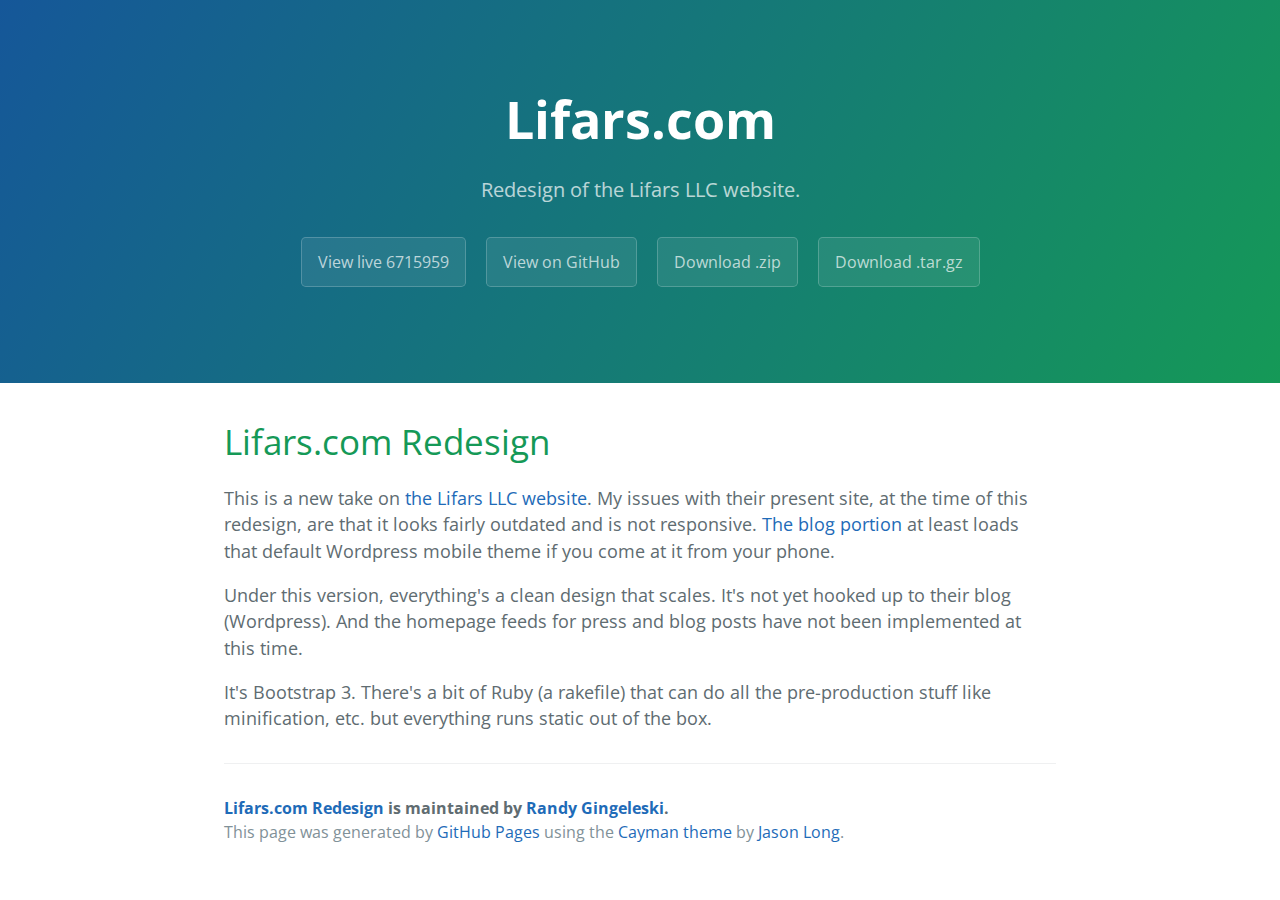
<file: index.html>
<!DOCTYPE html>
<html lang="en-us">
  <head>
    <meta charset="UTF-8">
    <title>Lifars.com Redesign</title>
    <meta name="viewport" content="width=device-width, initial-scale=1">
    <link rel="stylesheet" type="text/css" href="stylesheets/normalize.css" media="screen">
    <link href='http://fonts.googleapis.com/css?family=Open+Sans:400,700' rel='stylesheet' type='text/css'>
    <link rel="stylesheet" type="text/css" href="stylesheets/stylesheet.css" media="screen">
    <link rel="stylesheet" type="text/css" href="stylesheets/github-light.css" media="screen">
  </head>
  <body>
    <section class="page-header">
      <h1 class="project-name">Lifars.com</h1>
      <h2 class="project-tagline">Redesign of the Lifars LLC website.</h2>
      <a href="gingeleski-lifars.com-6715959/index.html" class="btn">View live 6715959</a>
      <a href="https://github.com/gingeleski/lifars.com" class="btn">View on GitHub</a>
      <a href="https://github.com/gingeleski/lifars.com/zipball/master" class="btn">Download .zip</a>
      <a href="https://github.com/gingeleski/lifars.com/tarball/master" class="btn">Download .tar.gz</a>
    </section>

    <section class="main-content">
      <h1>
<a id="lifarscom-redesign" class="anchor" href="#lifarscom-redesign" aria-hidden="true"><span class="octicon octicon-link"></span></a>Lifars.com Redesign</h1>

<p>This is a new take on <a href="https://lifars.com">the Lifars LLC website</a>. My issues
with their present site, at the time of this redesign, are that it looks fairly
outdated and is not responsive. <a href="http://blog.lifars.com">The blog portion</a> at
least loads that default Wordpress mobile theme if you come at it from your
phone.</p>

<p>Under this version, everything's a clean design that scales. It's not yet
hooked up to their blog (Wordpress). And the homepage feeds for press and
blog posts have not been implemented at this time.</p>

<p>It's Bootstrap 3. There's a bit of Ruby (a rakefile) that can do all the
pre-production stuff like minification, etc. but everything runs static out of
the box.</p>

      <footer class="site-footer">
        <span class="site-footer-owner"><a href="https://github.com/gingeleski/lifars.com">Lifars.com Redesign</a> is maintained by <a href="https://github.com/gingeleski">Randy Gingeleski</a>.</span>

        <span class="site-footer-credits">This page was generated by <a href="https://pages.github.com">GitHub Pages</a> using the <a href="https://github.com/jasonlong/cayman-theme">Cayman theme</a> by <a href="https://twitter.com/jasonlong">Jason Long</a>.</span>
      </footer>

    </section>

  
  </body>
</html>
</file>
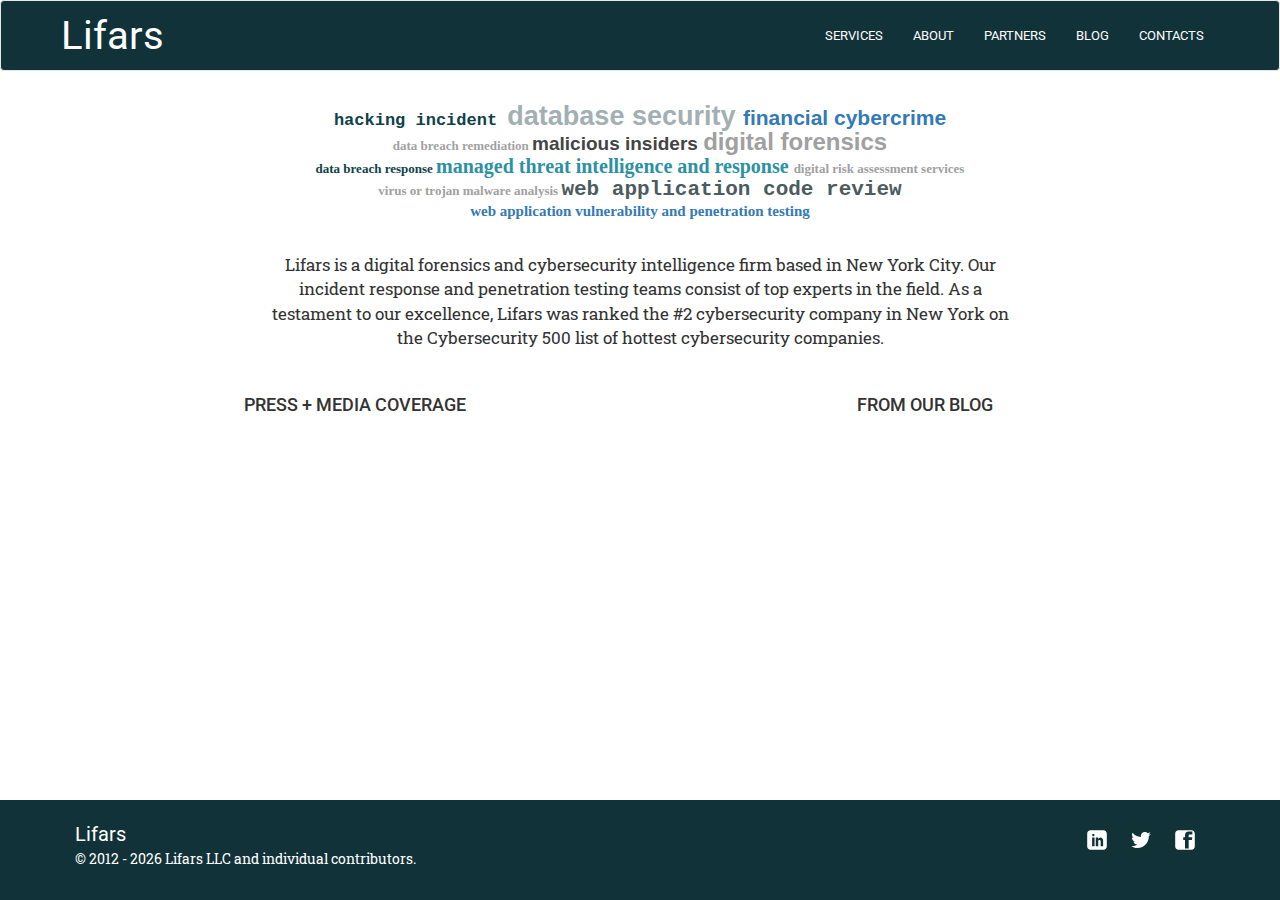
<file: gingeleski-lifars.com-6715959/index.html>
<!doctype html>
<!--[if lt IE 7]> <html class="no-js lt-ie9 lt-ie8 lt-ie7" lang="en">
    <![endif]-->
<!--[if IE 7]>    <html class="no-js lt-ie9 lt-ie8" lang="en"> <![endif]-->
<!--[if IE 8]>    <html class="no-js lt-ie9" lang="en"> <![endif]-->
<!--[if gt IE 8]><!--> <html class="no-js" lang="en"> <!--<![endif]-->
<head>
    <meta charset="utf-8">
    <meta http-equiv="X-UA-Compatible" content="IE=edge,chrome=1">
    <meta name="ROBOTS" content="all">
    <meta http-equiv="imagetoolbar" content="no">
    <meta name="MSSmartTagsPreventParsing" content="true">
    
    <title>Lifars</title>
    <meta name="Copyright" content="Lifars LLC">
    <meta name="keywords" content="digital forensic, 
        data breach response, cybersecurity, cyber security, 
        web application security, new york">
    <meta name="description" content="Lifars is a digital forensics and 
        cybersecurity intelligence firm based in New York City.">
    
    <!-- Favicons -->
    <link rel="shortcut icon" href="/img/favicons/favicon.ico">
    <link rel="apple-touch-icon" sizes="57x57" href="/img/favicons/apple-touch-icon-57x57.png">
    <link rel="apple-touch-icon" sizes="60x60" href="/img/favicons/apple-touch-icon-60x60.png">
    <link rel="apple-touch-icon" sizes="72x72" href="/img/favicons/apple-touch-icon-72x72.png">
    <link rel="apple-touch-icon" sizes="76x76" href="/img/favicons/apple-touch-icon-76x76.png">
    <link rel="apple-touch-icon" sizes="114x114" href="/img/favicons/apple-touch-icon-114x114.png">
    <link rel="apple-touch-icon" sizes="120x120" href="/img/favicons/apple-touch-icon-120x120.png">
    <link rel="apple-touch-icon" sizes="144x144" href="/img/favicons/apple-touch-icon-144x144.png">
    <link rel="apple-touch-icon" sizes="152x152" href="/img/favicons/apple-touch-icon-152x152.png">
    <link rel="apple-touch-icon" sizes="180x180" href="/img/favicons/apple-touch-icon-180x180.png">
    <link rel="icon" type="image/png" href="/img/favicons/favicon-32x32.png" sizes="32x32">
    <link rel="icon" type="image/png" href="/img/favicons/android-chrome-192x192.png" sizes="192x192">
    <link rel="icon" type="image/png" href="/img/favicons/favicon-96x96.png" sizes="96x96">
    <link rel="icon" type="image/png" href="/img/favicons/favicon-16x16.png" sizes="16x16">
    <link rel="manifest" href="/img/favicons/manifest.json">
    <meta name="msapplication-TileColor" content="#113238">
    <meta name="msapplication-TileImage" content="/img/favicons/mstile-144x144.png">
    <meta name="theme-color" content="#113238">
    
    <meta name="viewport" content="width=device-width">
    
    <link rel="stylesheet" type="text/css" href="//maxcdn.bootstrapcdn.com/bootstrap/3.3.4/css/bootstrap.min.css">
    <link rel="stylesheet" type="text/css" href="css/bin/style.css">
    <link rel="stylesheet" type="text/css" href="css/bin/index.css">
    <link rel="stylesheet" type="text/css" href="//fonts.googleapis.com/css?family=Roboto+Slab|Roboto">

    <!-- All JavaScript at the bottom, except this Modernizr build. -->
    <script src="js/lib/modernizr-2.0.6.min.js"></script>
</head>

<body>
    <!-- Prompt IE 6 users to install Chrome Frame. Remove this if you support
        IE 6.
        chromium.org/developers/how-tos/chrome-frame-getting-started -->
    <!--[if lt IE 7 ]>
        <p class=chromeframe>Your browser is <em>ancient!</em> 
        <a href="http://microsoft.com/ie">Upgrade to a newer browser</a> or 
        <a href="http://www.google.com/chromeframe/?redirect=true"> 
        install Google Chrome Frame</a> to experience this site. </p>
    <![endif]-->

    <div id="wrap">

    <header>
    <nav class="navbar navbar-default">
    <div class="container-fluid">
        <!-- Brand and toggle get grouped for better mobile display -->
        <div class="navbar-header">
            <button type="button" class="navbar-toggle collapsed" 
                data-toggle="collapse" 
                data-target="#navbar-collapse-1">
                
                <span class="sr-only">Toggle navigation</span>
                <span class="icon-bar top-bar"></span>
                <span class="icon-bar middle-bar"></span>
                <span class="icon-bar bottom-bar"></span>
            </button>
            <a class="navbar-brand" href="index.html">Lifars</a>
        </div>

        <!-- Links for toggling -->
        <div class="collapse navbar-collapse" id="navbar-collapse-1">
            <ul class="nav navbar-nav navbar-right">
            <li><a href="services.html">Services</a></li>
            <li><a href="about.html">About</a></li>
            <li><a href="partners.html">Partners</a></li>
            <li><a href="#">Blog</a></li>
            <li><a href="contacts.html">Contacts</a></li>
            </ul>
        </div>
    </div>
    </nav>
    </header>
    
    <div class="container">
    
    <div id="tagcloud" class="col-md-12">
        <a href="forensics.html" id="tag01" title="hacking incident">
            hacking incident
        </a>
        <a href="security.html" id="tag02" title="database security">
            database security
        </a>
        <a href="forensics.html" id="tag03" title="financial cybercrime">
            financial cybercrime
        </a>
        <br>
        <a href="response.html" id="tag04" title="data breach remediation">
            data breach remediation
        </a>
        <a href="forensics.html" id="tag05" title="malicious insiders">
            malicious insiders
        </a>
        <a href="forensics.html" id="tag06" title="digital forensics">
            digital forensics
        </a>
        <br>
        <a href="response.html" id="tag07" title="data breach response">
            data breach response
        </a>
        <a href="security.html" id="tag08" 
            title="managed threat intelligence and response">
            managed threat intelligence and response
        </a>
        <a href="security.html" id="tag09" 
            title="digital risk assessment services">
            digital risk assessment services
        </a>
        <br>
        <a href="forensics.html" id="tag10" 
            title="virus or trojan malware analysis">
            virus or trojan malware analysis
        </a>
        <a href="security.html" id="tag11" 
            title="web application code review">
            web application code review
        </a>
        <br>
        <a href="security.html" id="tag12" 
            title="web application vulnerability and penetration testing">
            web application vulnerability and penetration testing
        </a>
    </div>
    
    <div id="summary" class="col-md-12">
        <p>Lifars is a digital forensics and cybersecurity intelligence 
            firm based in New York City. Our incident response and penetration
            testing teams consist of top experts in the field. As a testament 
            to our excellence, Lifars was ranked the #2 cybersecurity company 
            in New York on the Cybersecurity 500 list of hottest
            cybersecurity companies.</p>
    </div>
    
    <div class="col-md-6">
        <h4>Press + media coverage</h4>
    </div>
    
    <div class="col-md-6">
        <a href="/blog.html" id="blog-link"><h4>From our blog</h4></a>
    </div>
    
    </div> <!-- /container -->
    </div> <!-- /wrap -->

    <div id="footer">
        <div class="col-md-6">
            <div>
                <a class="footer-brand" href="index.html">Lifars</a>
            </div>
            <p id="copyright"></p>
        </div>
        
        <div class="col-md-6" 
            style="text-align: right; background-color: #113238;">
            
            <div id="social-bar">
                <a href="https://www.linkedin.com/company/lifars/">
                    <img src="img/social-icons/linkedin.svg"/>
                </a>
                
                <a href="https://twitter.com/LifarsLLC">
                    <img src="img/social-icons/twitter.svg"/>
                </a>
                
                <a href="https://facebook.com/LifarsLLC">
                    <img src="img/social-icons/facebook-square.svg"/>
                </a>
            </div>
        </div>
    </div>

    <!-- JavaScript at the bottom for fast page loading -->
    <script src="https://ajax.googleapis.com/ajax/libs/jquery/1.11.3/jquery.min.js"></script>
    <script src="//netdna.bootstrapcdn.com/bootstrap/3.3.4/js/bootstrap.min.js"></script>
    <script>
        document.getElementById("copyright").innerHTML = 
            "© 2012 - " + new Date().getFullYear() + 
            " Lifars LLC and individual contributors.";
    </script>
</body>
</html>
</file>
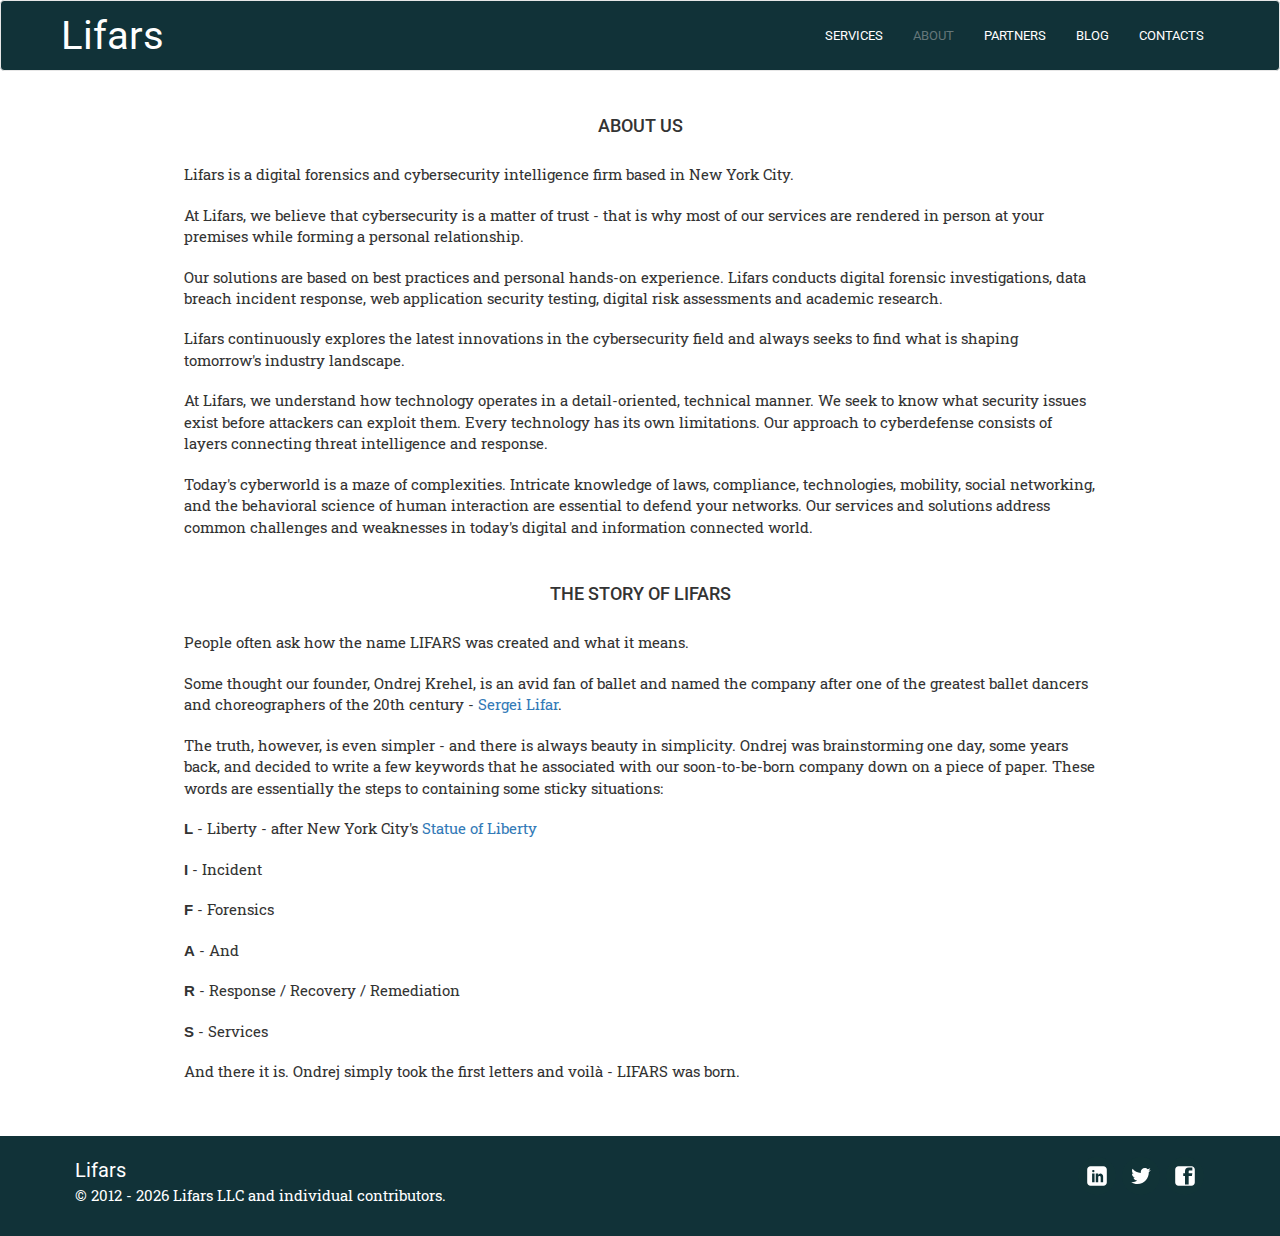
<file: about.html>
<!doctype html>
<!--[if lt IE 7]> <html class="no-js lt-ie9 lt-ie8 lt-ie7" lang="en">
    <![endif]-->
<!--[if IE 7]>    <html class="no-js lt-ie9 lt-ie8" lang="en"> <![endif]-->
<!--[if IE 8]>    <html class="no-js lt-ie9" lang="en"> <![endif]-->
<!--[if gt IE 8]><!--> <html class="no-js" lang="en"> <!--<![endif]-->
<head>
    <meta charset="utf-8">
    <meta http-equiv="X-UA-Compatible" content="IE=edge,chrome=1">
    <meta name="ROBOTS" content="all">
    <meta http-equiv="imagetoolbar" content="no">
    <meta name="MSSmartTagsPreventParsing" content="true">
    
    <title>About Us | Lifars</title>
    <meta name="Copyright" content="Lifars LLC">
    <meta name="keywords" content="digital forensic, 
        data breach response, cybersecurity, cyber security, 
        web application security, new york">
    
    <!-- Favicons -->
    <link rel="shortcut icon" href="/img/favicons/favicon.ico">
    <link rel="apple-touch-icon" sizes="57x57" href="/img/favicons/apple-touch-icon-57x57.png">
    <link rel="apple-touch-icon" sizes="60x60" href="/img/favicons/apple-touch-icon-60x60.png">
    <link rel="apple-touch-icon" sizes="72x72" href="/img/favicons/apple-touch-icon-72x72.png">
    <link rel="apple-touch-icon" sizes="76x76" href="/img/favicons/apple-touch-icon-76x76.png">
    <link rel="apple-touch-icon" sizes="114x114" href="/img/favicons/apple-touch-icon-114x114.png">
    <link rel="apple-touch-icon" sizes="120x120" href="/img/favicons/apple-touch-icon-120x120.png">
    <link rel="apple-touch-icon" sizes="144x144" href="/img/favicons/apple-touch-icon-144x144.png">
    <link rel="apple-touch-icon" sizes="152x152" href="/img/favicons/apple-touch-icon-152x152.png">
    <link rel="apple-touch-icon" sizes="180x180" href="/img/favicons/apple-touch-icon-180x180.png">
    <link rel="icon" type="image/png" href="/img/favicons/favicon-32x32.png" sizes="32x32">
    <link rel="icon" type="image/png" href="/img/favicons/android-chrome-192x192.png" sizes="192x192">
    <link rel="icon" type="image/png" href="/img/favicons/favicon-96x96.png" sizes="96x96">
    <link rel="icon" type="image/png" href="/img/favicons/favicon-16x16.png" sizes="16x16">
    <link rel="manifest" href="/img/favicons/manifest.json">
    <meta name="msapplication-TileColor" content="#113238">
    <meta name="msapplication-TileImage" content="/img/favicons/mstile-144x144.png">
    <meta name="theme-color" content="#113238">
    
    <meta name="viewport" content="width=device-width">
    
    <link rel="stylesheet" type="text/css" href="//maxcdn.bootstrapcdn.com/bootstrap/3.3.4/css/bootstrap.min.css">
    <link rel="stylesheet" type="text/css" href="css/bin/style.css">
    <link rel="stylesheet" type="text/css" href="css/bin/about.css">
    <link rel="stylesheet" type="text/css" href="//fonts.googleapis.com/css?family=Roboto+Slab|Roboto">

    <!-- All JavaScript at the bottom, except this Modernizr build. -->
    <script src="js/lib/modernizr-2.0.6.min.js"></script>
</head>

<body>
    <!-- Prompt IE 6 users to install Chrome Frame. Remove this if you support
        IE 6.
        chromium.org/developers/how-tos/chrome-frame-getting-started -->
    <!--[if lt IE 7 ]>
        <p class=chromeframe>Your browser is <em>ancient!</em> 
        <a href="http://microsoft.com/ie">Upgrade to a newer browser</a> or 
        <a href="http://www.google.com/chromeframe/?redirect=true"> 
        install Google Chrome Frame</a> to experience this site. </p>
    <![endif]-->

    <div id="wrap">
    <header>
    <nav class="navbar navbar-default">
    <div class="container-fluid">
        <!-- Brand and toggle get grouped for better mobile display -->
        <div class="navbar-header">
            <button type="button" class="navbar-toggle collapsed" 
                data-toggle="collapse" 
                data-target="#navbar-collapse-1">
                
                <span class="sr-only">Toggle navigation</span>
                <span class="icon-bar top-bar"></span>
                <span class="icon-bar middle-bar"></span>
                <span class="icon-bar bottom-bar"></span>
            </button>
            <a class="navbar-brand" href="index.html">Lifars</a>
        </div>

        <!-- Links for toggling -->
        <div class="collapse navbar-collapse" id="navbar-collapse-1">
            <ul class="nav navbar-nav navbar-right">
            <li><a href="services.html">Services</a></li>
            <li class="active"><a href="about.html">About</a></li>
            <li><a href="partners.html">Partners</a></li>
            <li><a href="#">Blog</a></li>
            <li><a href="contacts.html">Contacts</a></li>
            </ul>
        </div>
    </div>
    </nav>
    </header>

    <div class="container">
    <div id="about-block" class="col-md-12">
        <h4>About Us</h4>
        <p>Lifars is a digital forensics and cybersecurity intelligence firm 
            based in New York City.</p>
        <p>At Lifars, we believe that cybersecurity is a matter of trust - that 
            is why most of our services are rendered in person at your premises 
            while forming a personal relationship.</p>
        <p>Our solutions are based on best practices and personal 
            hands-on experience. Lifars conducts digital forensic 
            investigations, data breach incident response, web application 
            security testing, digital risk assessments and academic research.
            </p>
        <p>Lifars continuously explores the latest innovations in the 
            cybersecurity field and always seeks to find what is shaping 
            tomorrow's industry landscape.</p>
        <p>At Lifars, we understand how technology operates in a 
            detail-oriented, technical manner. We seek to know what security 
            issues exist before attackers can exploit them. Every technology 
            has its own limitations. Our approach to cyberdefense consists of 
            layers connecting threat intelligence and response.</p>
        <p>Today's cyberworld is a maze of complexities. Intricate knowledge of
            laws, compliance, technologies, mobility, social networking, and the
            behavioral science of human interaction are essential to defend your
            networks. Our services and solutions address common challenges and
            weaknesses in today's digital and information connected world.</p>
    </div>
    
    <div id="lifars-block" class="col-md-12">
        <h4>The Story of LIFARS</h4>
        <p>People often ask how the name LIFARS was created and what 
            it means.</p>
        <p>Some thought our founder, Ondrej Krehel, is an avid fan of ballet
            and named the company after one of the greatest ballet dancers and
            choreographers of the 20th century - 
            <a href="https://en.wikipedia.org/wiki/Serge_Lifar">
                Sergei Lifar</a>.</p>
        <p>The truth, however, is even simpler - and there is always beauty in
            simplicity. Ondrej was brainstorming one day, some years back, and
            decided to write a few keywords that he associated with our 
            soon-to-be-born company down on a piece of paper. These words are 
            essentially the steps to containing some sticky situations:</p>
        <p><b>L</b> - Liberty - after New York City's 
            <a href="http://en.wikipedia.org/wiki/Statue_of_Liberty">
                Statue of Liberty
            </a></p>
        <p><b>I</b> - Incident</p>
        <p><b>F</b> - Forensics</p>
        <p><b>A</b> - And</p>
        <p><b>R</b> - Response / Recovery / Remediation</p>
        <p><b>S</b> - Services</p>
        <p>And there it is. Ondrej simply took the first letters and 
            voilà - LIFARS was born.</p>
    </div>
    
    </div> <!-- /container -->
    </div> <!-- /wrap -->

    <div id="footer">
        <div class="col-md-6">
            <div>
                <a class="footer-brand" href="index.html">Lifars</a>
            </div>
            <p id="copyright"></p>
        </div>
        
        <div class="col-md-6" 
            style="text-align: right; background-color: #113238;">
            
            <div id="social-bar">
                <a href="https://www.linkedin.com/company/lifars/">
                    <img src="img/social-icons/linkedin.svg"/>
                </a>
                
                <a href="https://twitter.com/LifarsLLC">
                    <img src="img/social-icons/twitter.svg"/>
                </a>
                
                <a href="https://facebook.com/LifarsLLC">
                    <img src="img/social-icons/facebook-square.svg"/>
                </a>
            </div>
        </div>
    </div>

    <!-- JavaScript at the bottom for fast page loading -->
    <script src="https://ajax.googleapis.com/ajax/libs/jquery/1.11.3/jquery.min.js"></script>
    <script src="//netdna.bootstrapcdn.com/bootstrap/3.3.4/js/bootstrap.min.js"></script>
    <script>
        document.getElementById("copyright").innerHTML = 
            "© 2012 - " + new Date().getFullYear() + 
            " Lifars LLC and individual contributors.";
    </script>
</body>
</html>
</file>
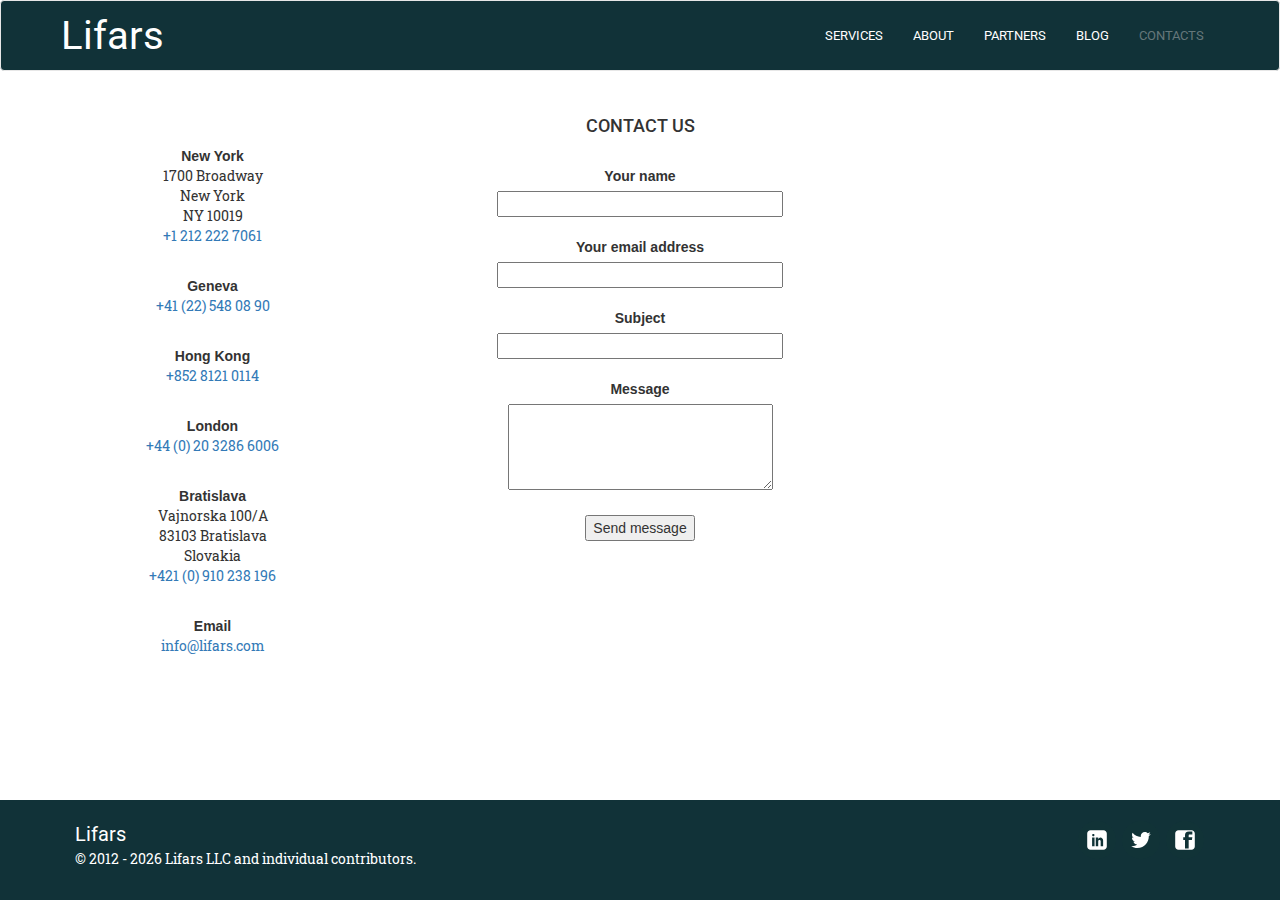
<file: contacts.html>
<!doctype html>
<!--[if lt IE 7]> <html class="no-js lt-ie9 lt-ie8 lt-ie7" lang="en">
    <![endif]-->
<!--[if IE 7]>    <html class="no-js lt-ie9 lt-ie8" lang="en"> <![endif]-->
<!--[if IE 8]>    <html class="no-js lt-ie9" lang="en"> <![endif]-->
<!--[if gt IE 8]><!--> <html class="no-js" lang="en"> <!--<![endif]-->
<head>
    <meta charset="utf-8">
    <meta http-equiv="X-UA-Compatible" content="IE=edge,chrome=1">
    <meta name="ROBOTS" content="all">
    <meta http-equiv="imagetoolbar" content="no">
    <meta name="MSSmartTagsPreventParsing" content="true">
    
    <title>Contact Us | Lifars</title>
    <meta name="Copyright" content="Lifars LLC">
    <meta name="keywords" content="digital forensic, 
        data breach response, cybersecurity, cyber security, 
        web application security, new york">
    
    <!-- Favicons -->
    <link rel="shortcut icon" href="/img/favicons/favicon.ico">
    <link rel="apple-touch-icon" sizes="57x57" href="/img/favicons/apple-touch-icon-57x57.png">
    <link rel="apple-touch-icon" sizes="60x60" href="/img/favicons/apple-touch-icon-60x60.png">
    <link rel="apple-touch-icon" sizes="72x72" href="/img/favicons/apple-touch-icon-72x72.png">
    <link rel="apple-touch-icon" sizes="76x76" href="/img/favicons/apple-touch-icon-76x76.png">
    <link rel="apple-touch-icon" sizes="114x114" href="/img/favicons/apple-touch-icon-114x114.png">
    <link rel="apple-touch-icon" sizes="120x120" href="/img/favicons/apple-touch-icon-120x120.png">
    <link rel="apple-touch-icon" sizes="144x144" href="/img/favicons/apple-touch-icon-144x144.png">
    <link rel="apple-touch-icon" sizes="152x152" href="/img/favicons/apple-touch-icon-152x152.png">
    <link rel="apple-touch-icon" sizes="180x180" href="/img/favicons/apple-touch-icon-180x180.png">
    <link rel="icon" type="image/png" href="/img/favicons/favicon-32x32.png" sizes="32x32">
    <link rel="icon" type="image/png" href="/img/favicons/android-chrome-192x192.png" sizes="192x192">
    <link rel="icon" type="image/png" href="/img/favicons/favicon-96x96.png" sizes="96x96">
    <link rel="icon" type="image/png" href="/img/favicons/favicon-16x16.png" sizes="16x16">
    <link rel="manifest" href="/img/favicons/manifest.json">
    <meta name="msapplication-TileColor" content="#113238">
    <meta name="msapplication-TileImage" content="/img/favicons/mstile-144x144.png">
    <meta name="theme-color" content="#113238">
    
    <meta name="viewport" content="width=device-width">
    
    <link rel="stylesheet" type="text/css" href="//maxcdn.bootstrapcdn.com/bootstrap/3.3.4/css/bootstrap.min.css">
    <link rel="stylesheet" type="text/css" href="css/bin/style.css">
    <link rel="stylesheet" type="text/css" href="css/bin/contacts.css">
    <link rel="stylesheet" type="text/css" href="//fonts.googleapis.com/css?family=Roboto+Slab|Roboto">

    <!-- All JavaScript at the bottom, except this Modernizr build. -->
    <script src="js/lib/modernizr-2.0.6.min.js"></script>
</head>

<body>
    <!-- Prompt IE 6 users to install Chrome Frame. Remove this if you support
        IE 6.
        chromium.org/developers/how-tos/chrome-frame-getting-started -->
    <!--[if lt IE 7 ]>
        <p class=chromeframe>Your browser is <em>ancient!</em> 
        <a href="http://microsoft.com/ie">Upgrade to a newer browser</a> or 
        <a href="http://www.google.com/chromeframe/?redirect=true"> 
        install Google Chrome Frame</a> to experience this site. </p>
    <![endif]-->

    <div id="wrap">
    
    <header>
    <nav class="navbar navbar-default">
    <div class="container-fluid">
        <!-- Brand and toggle get grouped for better mobile display -->
        <div class="navbar-header">
            <button type="button" class="navbar-toggle collapsed" 
                data-toggle="collapse" 
                data-target="#navbar-collapse-1">
                
                <span class="sr-only">Toggle navigation</span>
                <span class="icon-bar top-bar"></span>
                <span class="icon-bar middle-bar"></span>
                <span class="icon-bar bottom-bar"></span>
            </button>
            <a class="navbar-brand" href="index.html">Lifars</a>
        </div>

        <!-- Links for toggling -->
        <div class="collapse navbar-collapse" id="navbar-collapse-1">
            <ul class="nav navbar-nav navbar-right">
            <li><a href="services.html">Services</a></li>
            <li><a href="about.html">About</a></li>
            <li><a href="partners.html">Partners</a></li>
            <li><a href="#">Blog</a></li>
            <li class="active"><a href="contacts.html">Contacts</a></li>
            </ul>
        </div>
    </div>
    </nav>
    </header>

    <div class="container">
    
    <div id="contact-block">
        <div class="col-md-12">
            <h4>Contact us</h4>
        </div>
        
        <div class="col-md-3">
            <div id="office-data">
                <b>New York</b>
                    <p>1700 Broadway<br>New York<br>NY 10019
                    <br><a href="tel:+12122227061">+1 212 222 7061</a></p>
                <br>
                <b>Geneva</b>
                    <p><a href="tel:+41225480890">+41 (22) 548 08 90</a></p>
                <br>
                <b>Hong Kong</b>
                    <p><a href="tel:+85281210114">+852 8121 0114</a></p>
                <br>
                <b>London</b>
                        <p>
                        <a href="tel:+4402032866006">+44 (0) 20 3286 6006</a>
                        </p>
                <br>
                <b>Bratislava</b>
                    <p>Vajnorska 100/A<br>83103 Bratislava
                    <br>Slovakia<br>
                    <a href="tel:+4210910238196">+421 (0) 910 238 196</a></p>
                <br>
                <b>Email</b><p>
                    <a href="mailto:info@lifars.com">info@lifars.com</a></p>
            </div>
        </div>
        
        <div class="col-md-6">
        <form action="" method="get">
            <label>Your name</label><br>
                <input type="text" name="name" size="32"><br><br>
            <label>Your email address</label><br>
                <input type="text" name="email" size="32"><br><br>
            <label>Subject</label><br>
                <input type="text" name="subject" size="32"><br><br>
            <label>Message</label><br><textarea rows="4" cols="30"></textarea>
                <br><br>
            <input type="submit" value="Send message">
        </form>
        </div>
        
        <div class="col-md-3"></div>
    </div>
    
    </div> <!-- /container -->
    </div> <!-- /wrap -->

    <div id="footer">
        <div class="col-md-6">
            <div>
                <a class="footer-brand" href="index.html">Lifars</a>
            </div>
            <p id="copyright"></p>
        </div>
        
        <div class="col-md-6" 
            style="text-align: right; background-color: #113238;">
            
            <div id="social-bar">
                <a href="https://www.linkedin.com/company/lifars/">
                    <img src="img/social-icons/linkedin.svg"/>
                </a>
                
                <a href="https://twitter.com/LifarsLLC">
                    <img src="img/social-icons/twitter.svg"/>
                </a>
                
                <a href="https://facebook.com/LifarsLLC">
                    <img src="img/social-icons/facebook-square.svg"/>
                </a>
            </div>
        </div>
    </div>

    <!-- JavaScript at the bottom for fast page loading -->
    <script src="https://ajax.googleapis.com/ajax/libs/jquery/1.11.3/jquery.min.js"></script>
    <script src="//netdna.bootstrapcdn.com/bootstrap/3.3.4/js/bootstrap.min.js"></script>
    <script>
        document.getElementById("copyright").innerHTML = 
            "© 2012 - " + new Date().getFullYear() + 
            " Lifars LLC and individual contributors.";
    </script>
</body>
</html>
</file>
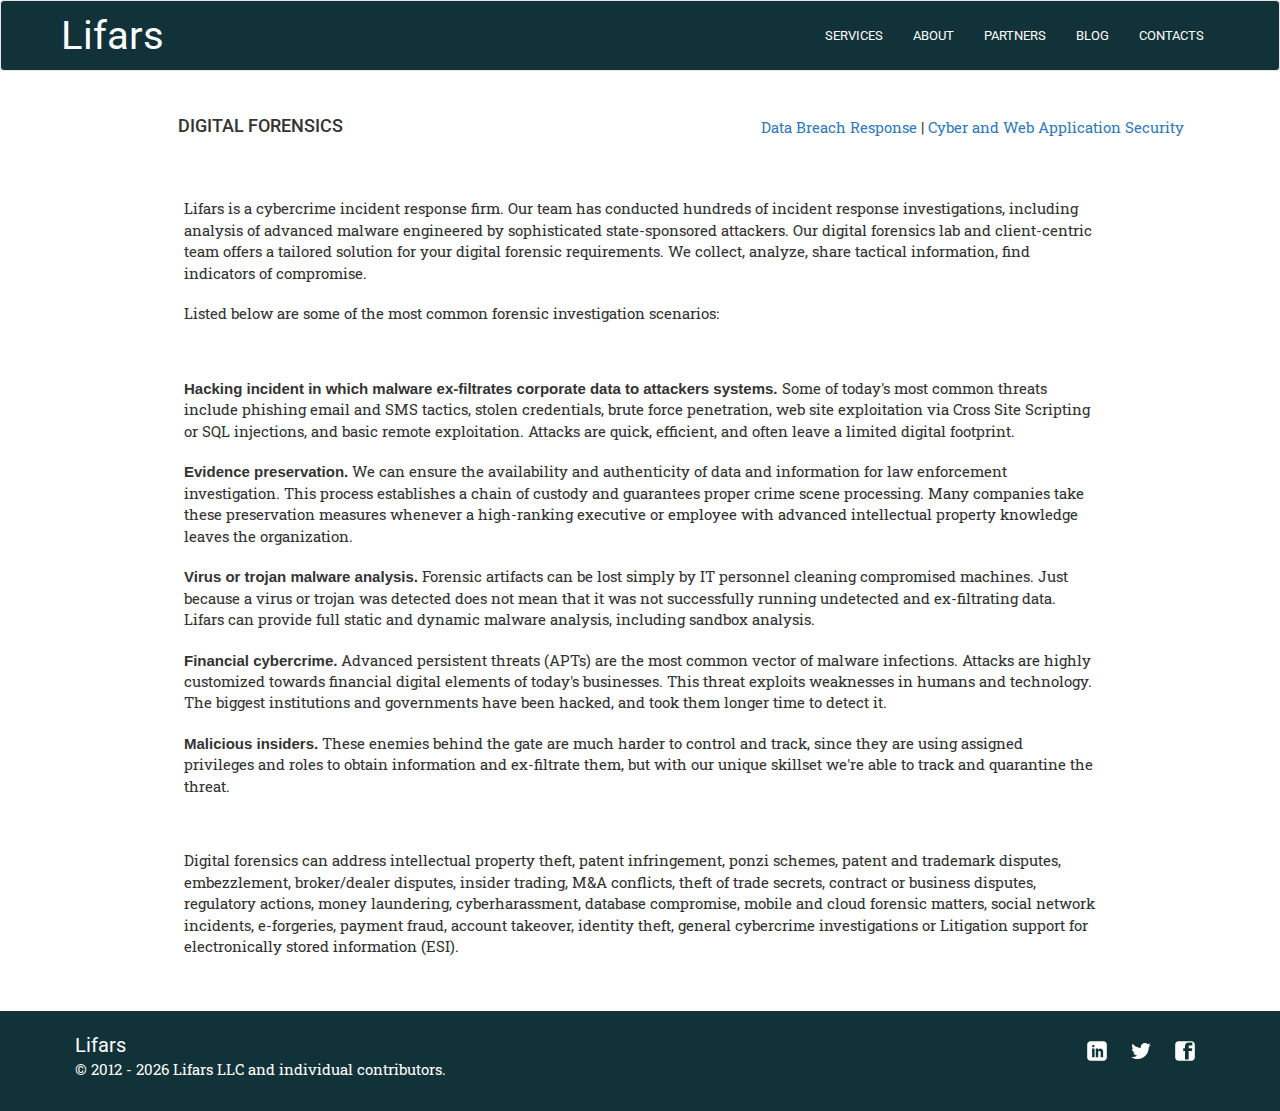
<file: forensics.html>
<!doctype html>
<!--[if lt IE 7]> <html class="no-js lt-ie9 lt-ie8 lt-ie7" lang="en">
    <![endif]-->
<!--[if IE 7]>    <html class="no-js lt-ie9 lt-ie8" lang="en"> <![endif]-->
<!--[if IE 8]>    <html class="no-js lt-ie9" lang="en"> <![endif]-->
<!--[if gt IE 8]><!--> <html class="no-js" lang="en"> <!--<![endif]-->
<head>
    <meta charset="utf-8">
    <meta http-equiv="X-UA-Compatible" content="IE=edge,chrome=1">
    <meta name="ROBOTS" content="all">
    <meta http-equiv="imagetoolbar" content="no">
    <meta name="MSSmartTagsPreventParsing" content="true">
    
    <title>Digital Forensics | Lifars</title>
    <meta name="Copyright" content="Lifars LLC">
    <meta name="keywords" content="digital forensic, 
        data breach response, cybersecurity, cyber security, 
        web application security, new york">
    
    <!-- Favicons -->
    <link rel="shortcut icon" href="/img/favicons/favicon.ico">
    <link rel="apple-touch-icon" sizes="57x57" href="/img/favicons/apple-touch-icon-57x57.png">
    <link rel="apple-touch-icon" sizes="60x60" href="/img/favicons/apple-touch-icon-60x60.png">
    <link rel="apple-touch-icon" sizes="72x72" href="/img/favicons/apple-touch-icon-72x72.png">
    <link rel="apple-touch-icon" sizes="76x76" href="/img/favicons/apple-touch-icon-76x76.png">
    <link rel="apple-touch-icon" sizes="114x114" href="/img/favicons/apple-touch-icon-114x114.png">
    <link rel="apple-touch-icon" sizes="120x120" href="/img/favicons/apple-touch-icon-120x120.png">
    <link rel="apple-touch-icon" sizes="144x144" href="/img/favicons/apple-touch-icon-144x144.png">
    <link rel="apple-touch-icon" sizes="152x152" href="/img/favicons/apple-touch-icon-152x152.png">
    <link rel="apple-touch-icon" sizes="180x180" href="/img/favicons/apple-touch-icon-180x180.png">
    <link rel="icon" type="image/png" href="/img/favicons/favicon-32x32.png" sizes="32x32">
    <link rel="icon" type="image/png" href="/img/favicons/android-chrome-192x192.png" sizes="192x192">
    <link rel="icon" type="image/png" href="/img/favicons/favicon-96x96.png" sizes="96x96">
    <link rel="icon" type="image/png" href="/img/favicons/favicon-16x16.png" sizes="16x16">
    <link rel="manifest" href="/img/favicons/manifest.json">
    <meta name="msapplication-TileColor" content="#113238">
    <meta name="msapplication-TileImage" content="/img/favicons/mstile-144x144.png">
    <meta name="theme-color" content="#113238">
    
    <meta name="viewport" content="width=device-width">
    
    <link rel="stylesheet" type="text/css" href="//maxcdn.bootstrapcdn.com/bootstrap/3.3.4/css/bootstrap.min.css">
    <link rel="stylesheet" type="text/css" href="css/bin/style.css">
    <link rel="stylesheet" type="text/css" href="css/bin/service-pages.css">
    <link rel="stylesheet" type="text/css" href="//fonts.googleapis.com/css?family=Roboto+Slab|Roboto">

    <!-- All JavaScript at the bottom, except this Modernizr build. -->
    <script src="js/lib/modernizr-2.0.6.min.js"></script>
</head>

<body>
    <!-- Prompt IE 6 users to install Chrome Frame. Remove this if you support
        IE 6.
        chromium.org/developers/how-tos/chrome-frame-getting-started -->
    <!--[if lt IE 7 ]>
        <p class=chromeframe>Your browser is <em>ancient!</em> 
        <a href="http://microsoft.com/ie">Upgrade to a newer browser</a> or 
        <a href="http://www.google.com/chromeframe/?redirect=true"> 
        install Google Chrome Frame</a> to experience this site. </p>
    <![endif]-->

    <div id="wrap">
    <header>
    <nav class="navbar navbar-default">
    <div class="container-fluid">
        <!-- Brand and toggle get grouped for better mobile display -->
        <div class="navbar-header">
            <button type="button" class="navbar-toggle collapsed" 
                data-toggle="collapse" 
                data-target="#navbar-collapse-1">
                
                <span class="sr-only">Toggle navigation</b>
                <span class="icon-bar top-bar"></b>
                <span class="icon-bar middle-bar"></b>
                <span class="icon-bar bottom-bar"></b>
            </button>
            <a class="navbar-brand" href="index.html">Lifars</a>
        </div>

        <!-- Links for toggling -->
        <div class="collapse navbar-collapse" id="navbar-collapse-1">
            <ul class="nav navbar-nav navbar-right">
            <li><a href="services.html">Services</a></li>
            <li><a href="about.html">About</a></li>
            <li><a href="partners.html">Partners</a></li>
            <li><a href="#">Blog</a></li>
            <li><a href="contacts.html">Contacts</a></li>
            </ul>
        </div>
    </div>
    </nav>
    </header>

    <div class="container">

    <div id="title" class="col-md-4">
        <h4>Digital Forensics</h4>
    </div>
    <div class="col-md-3"></div>
    <div id="subtitles" class="col-md-5">
        <p><a href="response.html">Data Breach Response
            </a> | <a href="security.html">Cyber and Web Application Security
            </a></p>
    </div>
    
    <div class="col-md-12">
        <p>Lifars is a cybercrime incident response firm. Our team has 
            conducted hundreds of incident response investigations, including 
            analysis of advanced malware engineered by sophisticated 
            state-sponsored attackers. Our digital forensics lab and 
            client-centric team offers a tailored solution for your digital 
            forensic requirements. We collect, analyze, share tactical 
            information, find indicators of compromise.</p>
        
        <p>Listed below are some of the most common forensic investigation 
            scenarios:</p>
    </div>
    
    <div id="forensic-points" class="col-md-12">
        <p>
            <b>
                Hacking incident in which malware ex-filtrates corporate data 
                to attackers systems.</b> 
            
            Some of today's most common threats include phishing email and 
            SMS tactics, stolen credentials, brute force penetration, web site 
            exploitation via Cross Site Scripting or SQL injections, and basic 
            remote exploitation. Attacks are quick, efficient, and often 
            leave a limited digital footprint.
        </p>
        
        <p>
            <b>Evidence preservation.</b>
            
            We can ensure the availability and authenticity of data and 
            information for law enforcement investigation. This process 
            establishes a chain of custody and guarantees proper crime scene 
            processing. Many companies take these preservation measures 
            whenever a high-ranking executive or employee with advanced 
            intellectual property knowledge leaves the organization.
        </p>
        
        <p>
            <b>Virus or trojan malware analysis.</b>
            
            Forensic artifacts can be lost simply by IT personnel cleaning 
            compromised machines. Just because a virus or trojan was detected 
            does not mean that it was not successfully running undetected and 
            ex-filtrating data. Lifars can provide full static and dynamic 
            malware analysis, including sandbox analysis.
        </p>
        
        <p>
            <b>Financial cybercrime.</b>
            
            Advanced persistent threats (APTs) are the most common vector of 
            malware infections. Attacks are highly customized towards financial 
            digital elements of today's businesses. This threat exploits 
            weaknesses in humans and technology. The biggest institutions and 
            governments have been hacked, and took them longer time to 
            detect it.
        </p>
        
        <p>
            <b>Malicious insiders.</b>
            
            These enemies behind the gate are much harder to control and track, 
            since they are using assigned privileges and roles to obtain 
            information and ex-filtrate them, but with our unique skillset 
            we're able to track and quarantine the threat.
        </p>
    </div>
    
    <div class="col-md-12">
        <p>
        Digital forensics can address intellectual property theft, 
        patent infringement, ponzi schemes, patent and trademark disputes, 
        embezzlement, broker/dealer disputes, insider trading, M&A conflicts, 
        theft of trade secrets, contract or business disputes, 
        regulatory actions, money laundering, cyberharassment, 
        database compromise, mobile and cloud forensic matters, 
        social network incidents, e-forgeries, payment fraud, 
        account takeover, identity theft, general cybercrime 
        investigations or Litigation support for 
        electronically stored information (ESI).
        </p>
    </div>
    
    </div> <!-- /container -->
    </div> <!-- /wrap -->

    <div id="footer">
        <div class="col-md-6">
            <div>
                <a class="footer-brand" href="index.html">Lifars</a>
            </div>
            <p id="copyright"></p>
        </div>
        
        <div class="col-md-6" 
            style="text-align: right; background-color: #113238;">
            
            <div id="social-bar">
                <a href="https://www.linkedin.com/company/lifars/">
                    <img src="img/social-icons/linkedin.svg"/>
                </a>
                
                <a href="https://twitter.com/LifarsLLC">
                    <img src="img/social-icons/twitter.svg"/>
                </a>
                
                <a href="https://facebook.com/LifarsLLC">
                    <img src="img/social-icons/facebook-square.svg"/>
                </a>
            </div>
        </div>
    </div>

    <!-- JavaScript at the bottom for fast page loading -->
    <script src="https://ajax.googleapis.com/ajax/libs/jquery/1.11.3/jquery.min.js"></script>
    <script src="//netdna.bootstrapcdn.com/bootstrap/3.3.4/js/bootstrap.min.js"></script>
    <script>
        document.getElementById("copyright").innerHTML = 
            "© 2012 - " + new Date().getFullYear() + 
            " Lifars LLC and individual contributors.";
    </script>
</body>
</html>
</file>
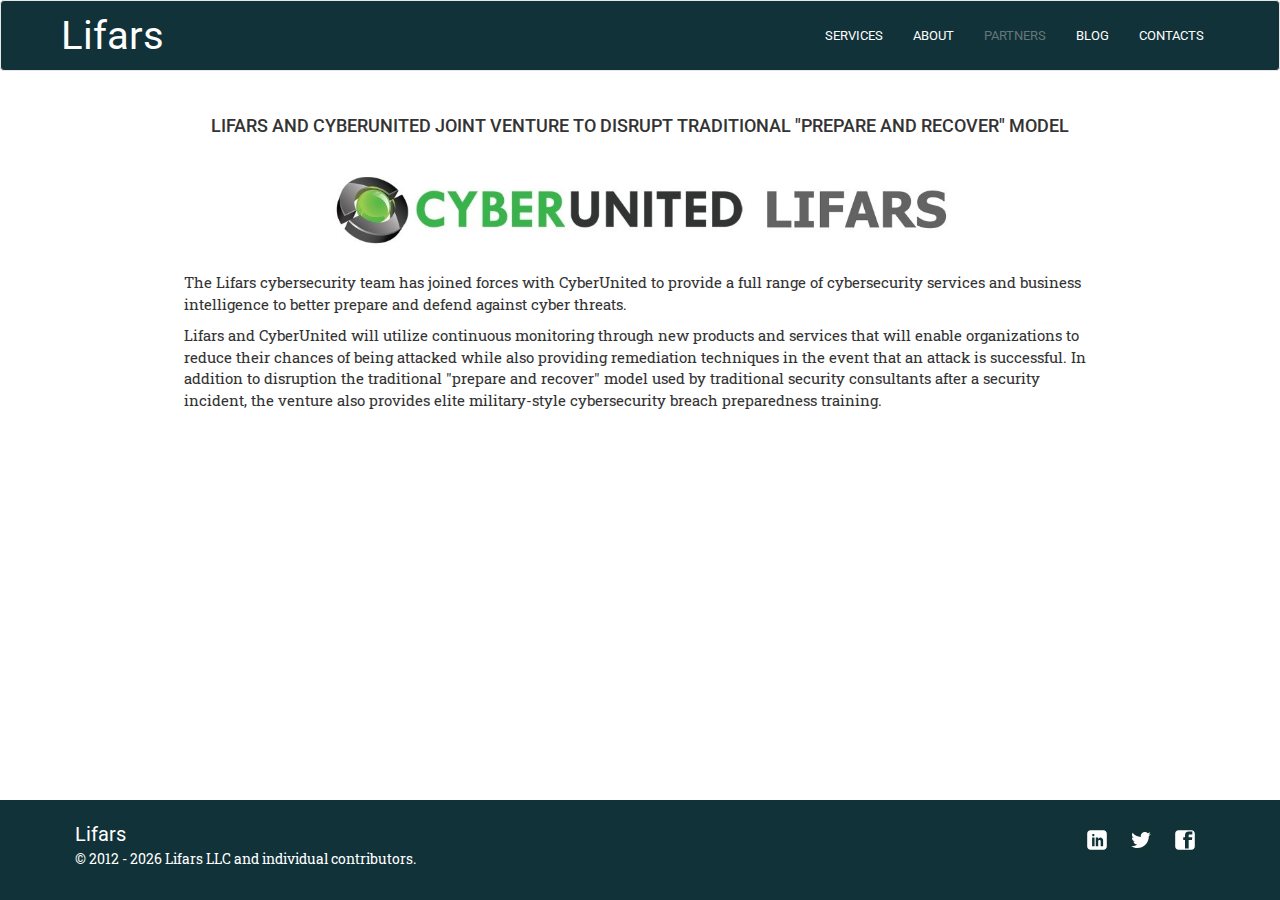
<file: partners.html>
<!doctype html>
<!--[if lt IE 7]> <html class="no-js lt-ie9 lt-ie8 lt-ie7" lang="en">
    <![endif]-->
<!--[if IE 7]>    <html class="no-js lt-ie9 lt-ie8" lang="en"> <![endif]-->
<!--[if IE 8]>    <html class="no-js lt-ie9" lang="en"> <![endif]-->
<!--[if gt IE 8]><!--> <html class="no-js" lang="en"> <!--<![endif]-->
<head>
    <meta charset="utf-8">
    <meta http-equiv="X-UA-Compatible" content="IE=edge,chrome=1">
    <meta name="ROBOTS" content="all">
    <meta http-equiv="imagetoolbar" content="no">
    <meta name="MSSmartTagsPreventParsing" content="true">
    
    <title>Partners | Lifars</title>
    <meta name="Copyright" content="Lifars LLC">
    <meta name="keywords" content="digital forensic, 
        data breach response, cybersecurity, cyber security, 
        web application security, new york">
    
    <!-- Favicons -->
    <link rel="shortcut icon" href="/img/favicons/favicon.ico">
    <link rel="apple-touch-icon" sizes="57x57" href="/img/favicons/apple-touch-icon-57x57.png">
    <link rel="apple-touch-icon" sizes="60x60" href="/img/favicons/apple-touch-icon-60x60.png">
    <link rel="apple-touch-icon" sizes="72x72" href="/img/favicons/apple-touch-icon-72x72.png">
    <link rel="apple-touch-icon" sizes="76x76" href="/img/favicons/apple-touch-icon-76x76.png">
    <link rel="apple-touch-icon" sizes="114x114" href="/img/favicons/apple-touch-icon-114x114.png">
    <link rel="apple-touch-icon" sizes="120x120" href="/img/favicons/apple-touch-icon-120x120.png">
    <link rel="apple-touch-icon" sizes="144x144" href="/img/favicons/apple-touch-icon-144x144.png">
    <link rel="apple-touch-icon" sizes="152x152" href="/img/favicons/apple-touch-icon-152x152.png">
    <link rel="apple-touch-icon" sizes="180x180" href="/img/favicons/apple-touch-icon-180x180.png">
    <link rel="icon" type="image/png" href="/img/favicons/favicon-32x32.png" sizes="32x32">
    <link rel="icon" type="image/png" href="/img/favicons/android-chrome-192x192.png" sizes="192x192">
    <link rel="icon" type="image/png" href="/img/favicons/favicon-96x96.png" sizes="96x96">
    <link rel="icon" type="image/png" href="/img/favicons/favicon-16x16.png" sizes="16x16">
    <link rel="manifest" href="/img/favicons/manifest.json">
    <meta name="msapplication-TileColor" content="#113238">
    <meta name="msapplication-TileImage" content="/img/favicons/mstile-144x144.png">
    <meta name="theme-color" content="#113238">
    
    <meta name="viewport" content="width=device-width">
    
    <link rel="stylesheet" type="text/css" href="//maxcdn.bootstrapcdn.com/bootstrap/3.3.4/css/bootstrap.min.css">
    <link rel="stylesheet" type="text/css" href="css/bin/style.css">
    <link rel="stylesheet" type="text/css" href="css/bin/partners.css">
    <link rel="stylesheet" type="text/css" href="//fonts.googleapis.com/css?family=Roboto+Slab|Roboto">

    <!-- All JavaScript at the bottom, except this Modernizr build. -->
    <script src="js/lib/modernizr-2.0.6.min.js"></script>
</head>

<body>
    <!-- Prompt IE 6 users to install Chrome Frame. Remove this if you support
        IE 6.
        chromium.org/developers/how-tos/chrome-frame-getting-started -->
    <!--[if lt IE 7 ]>
        <p class=chromeframe>Your browser is <em>ancient!</em> 
        <a href="http://microsoft.com/ie">Upgrade to a newer browser</a> or 
        <a href="http://www.google.com/chromeframe/?redirect=true"> 
        install Google Chrome Frame</a> to experience this site. </p>
    <![endif]-->
    
    <div id="wrap">
    
    <header>
    <nav class="navbar navbar-default">
    <div class="container-fluid">
        <!-- Brand and toggle get grouped for better mobile display -->
        <div class="navbar-header">
            <button type="button" class="navbar-toggle collapsed" 
                data-toggle="collapse" 
                data-target="#navbar-collapse-1">
                
                <span class="sr-only">Toggle navigation</span>
                <span class="icon-bar top-bar"></span>
                <span class="icon-bar middle-bar"></span>
                <span class="icon-bar bottom-bar"></span>
            </button>
            <a class="navbar-brand" href="index.html">Lifars</a>
        </div>

        <!-- Links for toggling -->
        <div class="collapse navbar-collapse" id="navbar-collapse-1">
            <ul class="nav navbar-nav navbar-right">
            <li><a href="services.html">Services</a></li>
            <li><a href="about.html">About</a></li>
            <li class="active"><a href="partners.html">Partners</a></li>
            <li><a href="#">Blog</a></li>
            <li><a href="contacts.html">Contacts</a></li>
            </ul>
        </div>
    </div>
    </nav>
    </header>

    <div class="container">
    
    <div id="cyberunited-block" class="col-md-12">
        <h4>Lifars and CyberUnited Joint Venture to Disrupt 
            Traditional "Prepare and Recover" Model</h4>
        
        <img id="cyberunited-img" src="img/LogoCyberUnitedLIFARS.jpg">
        
        <p>The Lifars cybersecurity team has joined forces with CyberUnited 
            to provide a full range of cybersecurity services and business 
            intelligence to better prepare and defend against cyber threats.</p>
        
        <p>Lifars and CyberUnited will utilize continuous monitoring through 
            new products and services that will enable organizations to reduce
            their chances of being attacked while also providing remediation
            techniques in the event that an attack is successful. In addition
            to disruption the traditional "prepare and recover" model used by
            traditional security consultants after a security incident, the
            venture also provides elite military-style cybersecurity breach
            preparedness training.</p>
    </div>
    
    </div> <!-- /container -->
    </div> <!-- /wrap -->

    <div id="footer">
        <div class="col-md-6">
            <div>
                <a class="footer-brand" href="index.html">Lifars</a>
            </div>
            <p id="copyright"></p>
        </div>
        
        <div class="col-md-6" 
            style="text-align: right; background-color: #113238;">
            
            <div id="social-bar">
                <a href="https://www.linkedin.com/company/lifars/">
                    <img src="img/social-icons/linkedin.svg"/>
                </a>
                
                <a href="https://twitter.com/LifarsLLC">
                    <img src="img/social-icons/twitter.svg"/>
                </a>
                
                <a href="https://facebook.com/LifarsLLC">
                    <img src="img/social-icons/facebook-square.svg"/>
                </a>
            </div>
        </div>
    </div>

    <!-- JavaScript at the bottom for fast page loading -->
    <script src="https://ajax.googleapis.com/ajax/libs/jquery/1.11.3/jquery.min.js"></script>
    <script src="//netdna.bootstrapcdn.com/bootstrap/3.3.4/js/bootstrap.min.js"></script>
    <script>
        document.getElementById("copyright").innerHTML = 
            "© 2012 - " + new Date().getFullYear() + 
            " Lifars LLC and individual contributors.";
    </script>
</body>
</html>
</file>
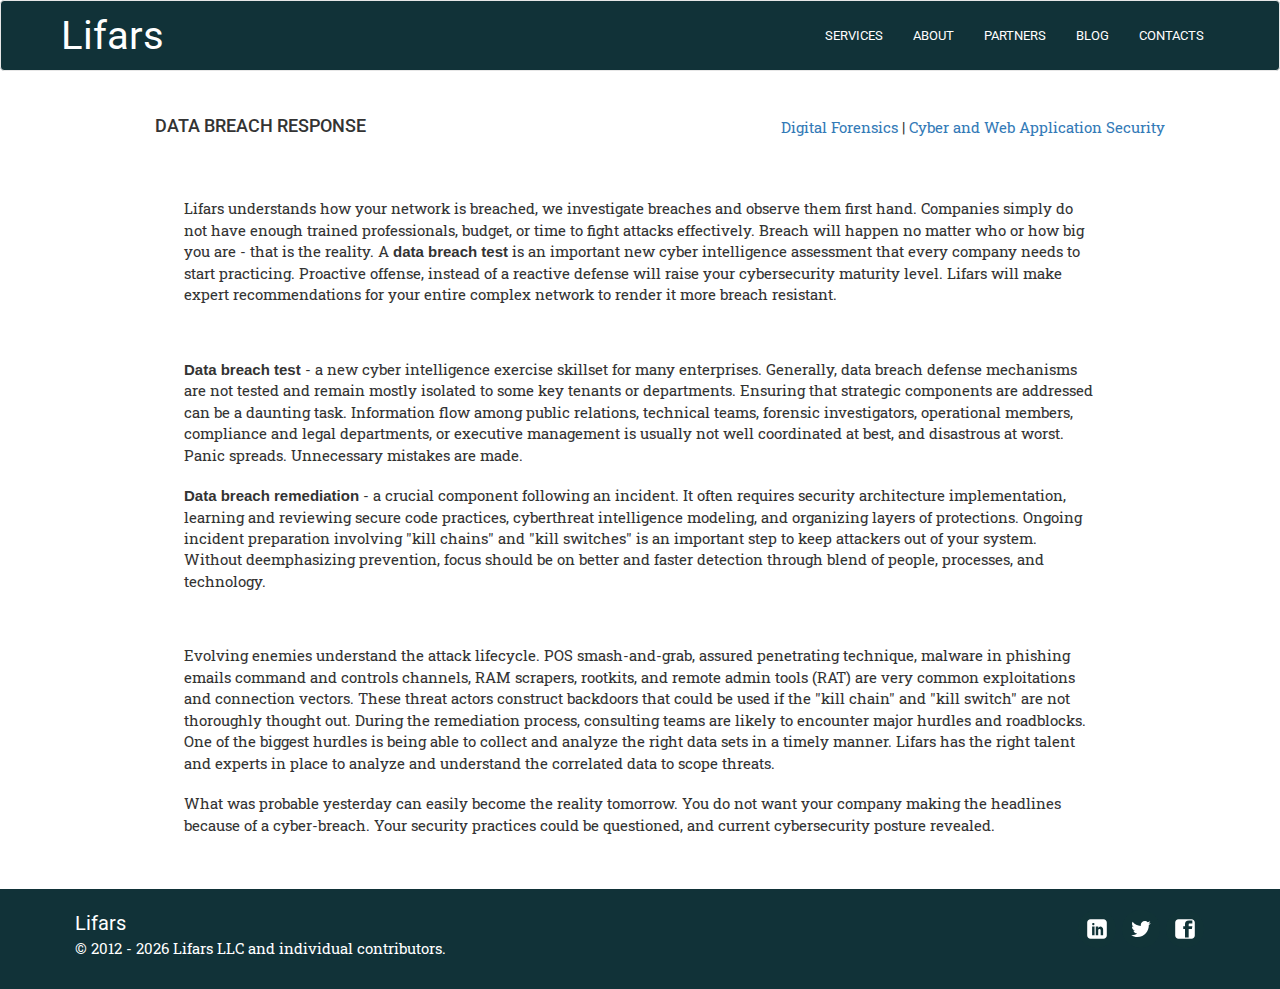
<file: response.html>
<!doctype html>
<!--[if lt IE 7]> <html class="no-js lt-ie9 lt-ie8 lt-ie7" lang="en">
    <![endif]-->
<!--[if IE 7]>    <html class="no-js lt-ie9 lt-ie8" lang="en"> <![endif]-->
<!--[if IE 8]>    <html class="no-js lt-ie9" lang="en"> <![endif]-->
<!--[if gt IE 8]><!--> <html class="no-js" lang="en"> <!--<![endif]-->
<head>
    <meta charset="utf-8">
    <meta http-equiv="X-UA-Compatible" content="IE=edge,chrome=1">
    <meta name="ROBOTS" content="all">
    <meta http-equiv="imagetoolbar" content="no">
    <meta name="MSSmartTagsPreventParsing" content="true">
    
    <title>Data Breach Response | Lifars</title>
    <meta name="Copyright" content="Lifars LLC">
    <meta name="keywords" content="digital forensic, 
        data breach response, cybersecurity, cyber security, 
        web application security, new york">
    
    <!-- Favicons -->
    <link rel="shortcut icon" href="/img/favicons/favicon.ico">
    <link rel="apple-touch-icon" sizes="57x57" href="/img/favicons/apple-touch-icon-57x57.png">
    <link rel="apple-touch-icon" sizes="60x60" href="/img/favicons/apple-touch-icon-60x60.png">
    <link rel="apple-touch-icon" sizes="72x72" href="/img/favicons/apple-touch-icon-72x72.png">
    <link rel="apple-touch-icon" sizes="76x76" href="/img/favicons/apple-touch-icon-76x76.png">
    <link rel="apple-touch-icon" sizes="114x114" href="/img/favicons/apple-touch-icon-114x114.png">
    <link rel="apple-touch-icon" sizes="120x120" href="/img/favicons/apple-touch-icon-120x120.png">
    <link rel="apple-touch-icon" sizes="144x144" href="/img/favicons/apple-touch-icon-144x144.png">
    <link rel="apple-touch-icon" sizes="152x152" href="/img/favicons/apple-touch-icon-152x152.png">
    <link rel="apple-touch-icon" sizes="180x180" href="/img/favicons/apple-touch-icon-180x180.png">
    <link rel="icon" type="image/png" href="/img/favicons/favicon-32x32.png" sizes="32x32">
    <link rel="icon" type="image/png" href="/img/favicons/android-chrome-192x192.png" sizes="192x192">
    <link rel="icon" type="image/png" href="/img/favicons/favicon-96x96.png" sizes="96x96">
    <link rel="icon" type="image/png" href="/img/favicons/favicon-16x16.png" sizes="16x16">
    <link rel="manifest" href="/img/favicons/manifest.json">
    <meta name="msapplication-TileColor" content="#113238">
    <meta name="msapplication-TileImage" content="/img/favicons/mstile-144x144.png">
    <meta name="theme-color" content="#113238">
    
    <meta name="viewport" content="width=device-width">
    
    <link rel="stylesheet" type="text/css" href="//maxcdn.bootstrapcdn.com/bootstrap/3.3.4/css/bootstrap.min.css">
    <link rel="stylesheet" type="text/css" href="css/bin/style.css">
    <link rel="stylesheet" type="text/css" href="css/bin/service-pages.css">
    <link rel="stylesheet" type="text/css" href="//fonts.googleapis.com/css?family=Roboto+Slab|Roboto">

    <!-- All JavaScript at the bottom, except this Modernizr build. -->
    <script src="js/lib/modernizr-2.0.6.min.js"></script>
</head>

<body>
    <!-- Prompt IE 6 users to install Chrome Frame. Remove this if you support
        IE 6.
        chromium.org/developers/how-tos/chrome-frame-getting-started -->
    <!--[if lt IE 7 ]>
        <p class=chromeframe>Your browser is <em>ancient!</em> 
        <a href="http://microsoft.com/ie">Upgrade to a newer browser</a> or 
        <a href="http://www.google.com/chromeframe/?redirect=true"> 
        install Google Chrome Frame</a> to experience this site. </p>
    <![endif]-->

    <div id="wrap">
    <header>
    <nav class="navbar navbar-default">
    <div class="container-fluid">
        <!-- Brand and toggle get grouped for better mobile display -->
        <div class="navbar-header">
            <button type="button" class="navbar-toggle collapsed" 
                data-toggle="collapse" 
                data-target="#navbar-collapse-1">
                
                <span class="sr-only">Toggle navigation</b>
                <span class="icon-bar top-bar"></b>
                <span class="icon-bar middle-bar"></b>
                <span class="icon-bar bottom-bar"></b>
            </button>
            <a class="navbar-brand" href="index.html">Lifars</a>
        </div>

        <!-- Links for toggling -->
        <div class="collapse navbar-collapse" id="navbar-collapse-1">
            <ul class="nav navbar-nav navbar-right">
            <li><a href="services.html">Services</a></li>
            <li><a href="about.html">About</a></li>
            <li><a href="partners.html">Partners</a></li>
            <li><a href="#">Blog</a></li>
            <li><a href="contacts.html">Contacts</a></li>
            </ul>
        </div>
    </div>
    </nav>
    </header>

    <div class="container">

    <div id="title" class="col-md-4">
        <h4>Data Breach Response</h4>
    </div>
    <div class="col-md-3"></div>
    <div id="subtitles" class="col-md-5">
        <p><a href="forensics.html">Digital Forensics
            </a> | <a href="security.html">Cyber and Web Application Security
            </a></p>
    </div>
    
    <div class="col-md-12">
        <p>Lifars understands how your network is breached, we investigate 
            breaches and observe them first hand. Companies simply do not have 
            enough trained professionals, budget, or time to fight attacks 
            effectively. Breach will happen no matter who or how big you are - 
            that is the reality. A 
            
            <b>data breach test</b>
            
            is an important new cyber intelligence assessment that every
            company needs to start practicing. Proactive offense, instead 
            of a reactive defense will raise your cybersecurity maturity level. 
            Lifars will make expert recommendations for your entire complex 
            network to render it more breach resistant.</p>
    </div>
    
    <div id="response-points" class="col-md-12">
        <p><b>Data breach test</b>
        
            - a new cyber intelligence exercise skillset for many enterprises. 
            Generally, data breach defense mechanisms are not tested and remain 
            mostly isolated to some key tenants or departments. Ensuring that 
            strategic components are addressed can be a daunting task. 
            Information flow among public relations, technical teams, 
            forensic investigators, operational members, compliance and legal 
            departments, or executive management is usually not well 
            coordinated at best, and disastrous at worst. Panic spreads. 
            Unnecessary mistakes are made.</p>
            
        <p><b>Data breach remediation</b>
        
            - a crucial component following an incident. It often requires 
            security architecture implementation, learning and reviewing secure 
            code practices, cyberthreat intelligence modeling, and organizing 
            layers of protections. Ongoing incident preparation involving 
            "kill chains" and "kill switches" is an important step to keep 
            attackers out of your system. Without deemphasizing prevention, 
            focus should be on better and faster detection through blend of 
            people, processes, and technology.</p>
    </div>
    
    <div class="col-md-12">
        <p>Evolving enemies understand the attack lifecycle. POS smash-and-grab, 
            assured penetrating technique, malware in phishing emails
            command and controls channels, RAM scrapers, rootkits, and remote 
            admin tools (RAT) are very common exploitations and connection 
            vectors. These threat actors construct backdoors that could be used 
            if the "kill chain" and "kill switch" are not thoroughly thought 
            out. During the remediation process, consulting teams are likely to 
            encounter major hurdles and roadblocks. One of the biggest hurdles 
            is being able to collect and analyze the right data sets in a 
            timely manner. Lifars has the right talent and experts in place 
            to analyze and understand the correlated data to scope threats.</p>
            
        <p>What was probable yesterday can easily become the reality tomorrow. 
            You do not want your company making the headlines because of a 
            cyber-breach. Your security practices could be questioned, and 
            current cybersecurity posture revealed. </p>
    </div>
    
    </div> <!-- /container -->
    </div> <!-- /wrap -->

    <div id="footer">
        <div class="col-md-6">
            <div>
                <a class="footer-brand" href="index.html">Lifars</a>
            </div>
            <p id="copyright"></p>
        </div>
        
        <div class="col-md-6" 
            style="text-align: right; background-color: #113238;">
            
            <div id="social-bar">
                <a href="https://www.linkedin.com/company/lifars/">
                    <img src="img/social-icons/linkedin.svg"/>
                </a>
                
                <a href="https://twitter.com/LifarsLLC">
                    <img src="img/social-icons/twitter.svg"/>
                </a>
                
                <a href="https://facebook.com/LifarsLLC">
                    <img src="img/social-icons/facebook-square.svg"/>
                </a>
            </div>
        </div>
    </div>

    <!-- JavaScript at the bottom for fast page loading -->
    <script src="https://ajax.googleapis.com/ajax/libs/jquery/1.11.3/jquery.min.js"></script>
    <script src="//netdna.bootstrapcdn.com/bootstrap/3.3.4/js/bootstrap.min.js"></script>
    <script>
        document.getElementById("copyright").innerHTML = 
            "© 2012 - " + new Date().getFullYear() + 
            " Lifars LLC and individual contributors.";
    </script>
</body>
</html>
</file>
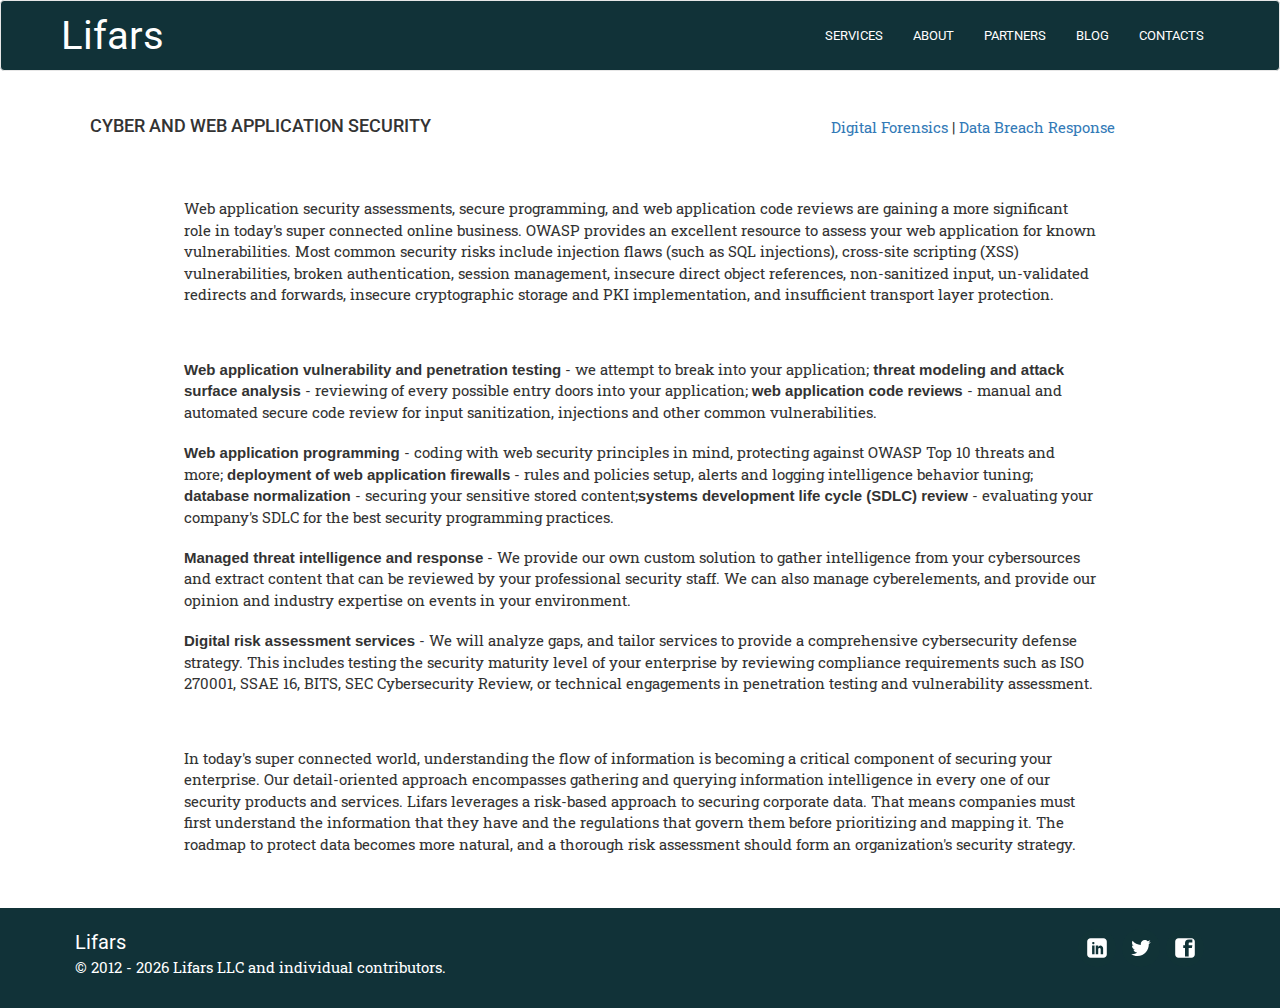
<file: security.html>
<!doctype html>
<!--[if lt IE 7]> <html class="no-js lt-ie9 lt-ie8 lt-ie7" lang="en">
    <![endif]-->
<!--[if IE 7]>    <html class="no-js lt-ie9 lt-ie8" lang="en"> <![endif]-->
<!--[if IE 8]>    <html class="no-js lt-ie9" lang="en"> <![endif]-->
<!--[if gt IE 8]><!--> <html class="no-js" lang="en"> <!--<![endif]-->
<head>
    <meta charset="utf-8">
    <meta http-equiv="X-UA-Compatible" content="IE=edge,chrome=1">
    <meta name="ROBOTS" content="all">
    <meta http-equiv="imagetoolbar" content="no">
    <meta name="MSSmartTagsPreventParsing" content="true">
    
    <title>Cyber and Web Application Security | Lifars</title>
    <meta name="Copyright" content="Lifars LLC">
    <meta name="keywords" content="digital forensic, 
        data breach response, cybersecurity, cyber security, 
        web application security, new york">
    
    <!-- Favicons -->
    <link rel="shortcut icon" href="/img/favicons/favicon.ico">
    <link rel="apple-touch-icon" sizes="57x57" href="/img/favicons/apple-touch-icon-57x57.png">
    <link rel="apple-touch-icon" sizes="60x60" href="/img/favicons/apple-touch-icon-60x60.png">
    <link rel="apple-touch-icon" sizes="72x72" href="/img/favicons/apple-touch-icon-72x72.png">
    <link rel="apple-touch-icon" sizes="76x76" href="/img/favicons/apple-touch-icon-76x76.png">
    <link rel="apple-touch-icon" sizes="114x114" href="/img/favicons/apple-touch-icon-114x114.png">
    <link rel="apple-touch-icon" sizes="120x120" href="/img/favicons/apple-touch-icon-120x120.png">
    <link rel="apple-touch-icon" sizes="144x144" href="/img/favicons/apple-touch-icon-144x144.png">
    <link rel="apple-touch-icon" sizes="152x152" href="/img/favicons/apple-touch-icon-152x152.png">
    <link rel="apple-touch-icon" sizes="180x180" href="/img/favicons/apple-touch-icon-180x180.png">
    <link rel="icon" type="image/png" href="/img/favicons/favicon-32x32.png" sizes="32x32">
    <link rel="icon" type="image/png" href="/img/favicons/android-chrome-192x192.png" sizes="192x192">
    <link rel="icon" type="image/png" href="/img/favicons/favicon-96x96.png" sizes="96x96">
    <link rel="icon" type="image/png" href="/img/favicons/favicon-16x16.png" sizes="16x16">
    <link rel="manifest" href="/img/favicons/manifest.json">
    <meta name="msapplication-TileColor" content="#113238">
    <meta name="msapplication-TileImage" content="/img/favicons/mstile-144x144.png">
    <meta name="theme-color" content="#113238">
    
    <meta name="viewport" content="width=device-width">
    
    <link rel="stylesheet" type="text/css" href="//maxcdn.bootstrapcdn.com/bootstrap/3.3.4/css/bootstrap.min.css">
    <link rel="stylesheet" type="text/css" href="css/bin/style.css">
    <link rel="stylesheet" type="text/css" href="css/bin/service-pages.css">
    <link rel="stylesheet" type="text/css" href="//fonts.googleapis.com/css?family=Roboto+Slab|Roboto">

    <!-- All JavaScript at the bottom, except this Modernizr build. -->
    <script src="js/lib/modernizr-2.0.6.min.js"></script>
</head>

<body>
    <!-- Prompt IE 6 users to install Chrome Frame. Remove this if you support
        IE 6.
        chromium.org/developers/how-tos/chrome-frame-getting-started -->
    <!--[if lt IE 7 ]>
        <p class=chromeframe>Your browser is <em>ancient!</em> 
        <a href="http://microsoft.com/ie">Upgrade to a newer browser</a> or 
        <a href="http://www.google.com/chromeframe/?redirect=true"> 
        install Google Chrome Frame</a> to experience this site. </p>
    <![endif]-->

    <div id="wrap">
    <header>
    <nav class="navbar navbar-default">
    <div class="container-fluid">
        <!-- Brand and toggle get grouped for better mobile display -->
        <div class="navbar-header">
            <button type="button" class="navbar-toggle collapsed" 
                data-toggle="collapse" 
                data-target="#navbar-collapse-1">
                
                <span class="sr-only">Toggle navigation</b>
                <span class="icon-bar top-bar"></b>
                <span class="icon-bar middle-bar"></b>
                <span class="icon-bar bottom-bar"></b>
            </button>
            <a class="navbar-brand" href="index.html">Lifars</a>
        </div>

        <!-- Links for toggling -->
        <div class="collapse navbar-collapse" id="navbar-collapse-1">
            <ul class="nav navbar-nav navbar-right">
            <li><a href="services.html">Services</a></li>
            <li><a href="about.html">About</a></li>
            <li><a href="partners.html">Partners</a></li>
            <li><a href="#">Blog</a></li>
            <li><a href="contacts.html">Contacts</a></li>
            </ul>
        </div>
    </div>
    </nav>
    </header>

    <div class="container">

    <div id="title" class="col-md-4">
        <h4>Cyber and Web Application Security</h4>
    </div>
    <div class="col-md-3"></div>
    <div id="subtitles" class="col-md-5">
        <p><a href="forensics.html">Digital Forensics
            </a> | <a href="response.html">Data Breach Response</a></p>
    </div>
    
    <div class="col-md-12">
        <p>Web application security assessments, secure programming, and web 
            application code reviews are gaining a more significant role in 
            today's super connected online business. OWASP provides an 
            excellent resource to assess your web application for known 
            vulnerabilities. Most common security risks include injection flaws 
            (such as SQL injections), cross-site scripting (XSS) 
            vulnerabilities, broken authentication, session management, 
            insecure direct object references, non-sanitized input, 
            un-validated redirects and forwards, insecure cryptographic storage 
            and PKI implementation, and insufficient transport 
            layer protection.</p>
    </div>
    
    <div id="security-points" class="col-md-12">
        <p><b>Web application vulnerability and
            penetration testing</b> - we attempt to break into your
            application; <b>threat modeling and attack
            surface analysis</b> - reviewing of every possible entry doors 
            into your application; <b>web application code
            reviews</b> - manual and automated secure code review for 
            input sanitization, injections and other common vulnerabilities.</p>
            
        <p><b>Web application programming</b> - coding
            with web security principles in mind, protecting against OWASP
            Top 10 threats and more; <b>deployment of
            web application firewalls</b> - rules and policies setup, alerts 
            and logging intelligence behavior tuning; <b>
            database normalization</b> - securing your sensitive stored
            content;<b>systems development life cycle (SDLC)
            review</b> - evaluating your company's SDLC for the best 
            security programming practices.</p>
            
        <p><b>Managed threat intelligence and response</b>
            - We provide our own custom solution to gather intelligence from 
            your cybersources and extract content that can be reviewed by your 
            professional security staff. We can also manage cyberelements, and 
            provide our opinion and industry expertise on events in your 
            environment.</p>
            
        <p><b>Digital risk assessment services</b> - 
            We will analyze gaps, and tailor services to provide a 
            comprehensive cybersecurity defense strategy. This includes testing 
            the security maturity level of your enterprise by reviewing 
            compliance requirements such as ISO 270001, SSAE 16, BITS, SEC 
            Cybersecurity Review, or technical engagements in penetration 
            testing and vulnerability assessment.</p>
    </div>
    
    <div class="col-md-12">
        <p>In today's super connected world, understanding the flow of 
            information is becoming a critical component of securing your 
            enterprise. Our detail-oriented approach encompasses gathering 
            and querying information intelligence in every one of our security 
            products and services. Lifars leverages a risk-based approach to 
            securing corporate data. That means companies must first understand 
            the information that they have and the regulations that govern 
            them before prioritizing and mapping it. The roadmap to protect 
            data becomes more natural, and a thorough risk assessment should 
            form an organization's security strategy.</p>
    </div>
    
    </div> <!-- /container -->
    </div> <!-- /wrap -->

    <div id="footer">
        <div class="col-md-6">
            <div>
                <a class="footer-brand" href="index.html">Lifars</a>
            </div>
            <p id="copyright"></p>
        </div>
        
        <div class="col-md-6" 
            style="text-align: right; background-color: #113238;">
            
            <div id="social-bar">
                <a href="https://www.linkedin.com/company/lifars/">
                    <img src="img/social-icons/linkedin.svg"/>
                </a>
                
                <a href="https://twitter.com/LifarsLLC">
                    <img src="img/social-icons/twitter.svg"/>
                </a>
                
                <a href="https://facebook.com/LifarsLLC">
                    <img src="img/social-icons/facebook-square.svg"/>
                </a>
            </div>
        </div>
    </div>

    <!-- JavaScript at the bottom for fast page loading -->
    <script src="https://ajax.googleapis.com/ajax/libs/jquery/1.11.3/jquery.min.js"></script>
    <script src="//netdna.bootstrapcdn.com/bootstrap/3.3.4/js/bootstrap.min.js"></script>
    <script>
        document.getElementById("copyright").innerHTML = 
            "© 2012 - " + new Date().getFullYear() + 
            " Lifars LLC and individual contributors.";
    </script>
</body>
</html>
</file>
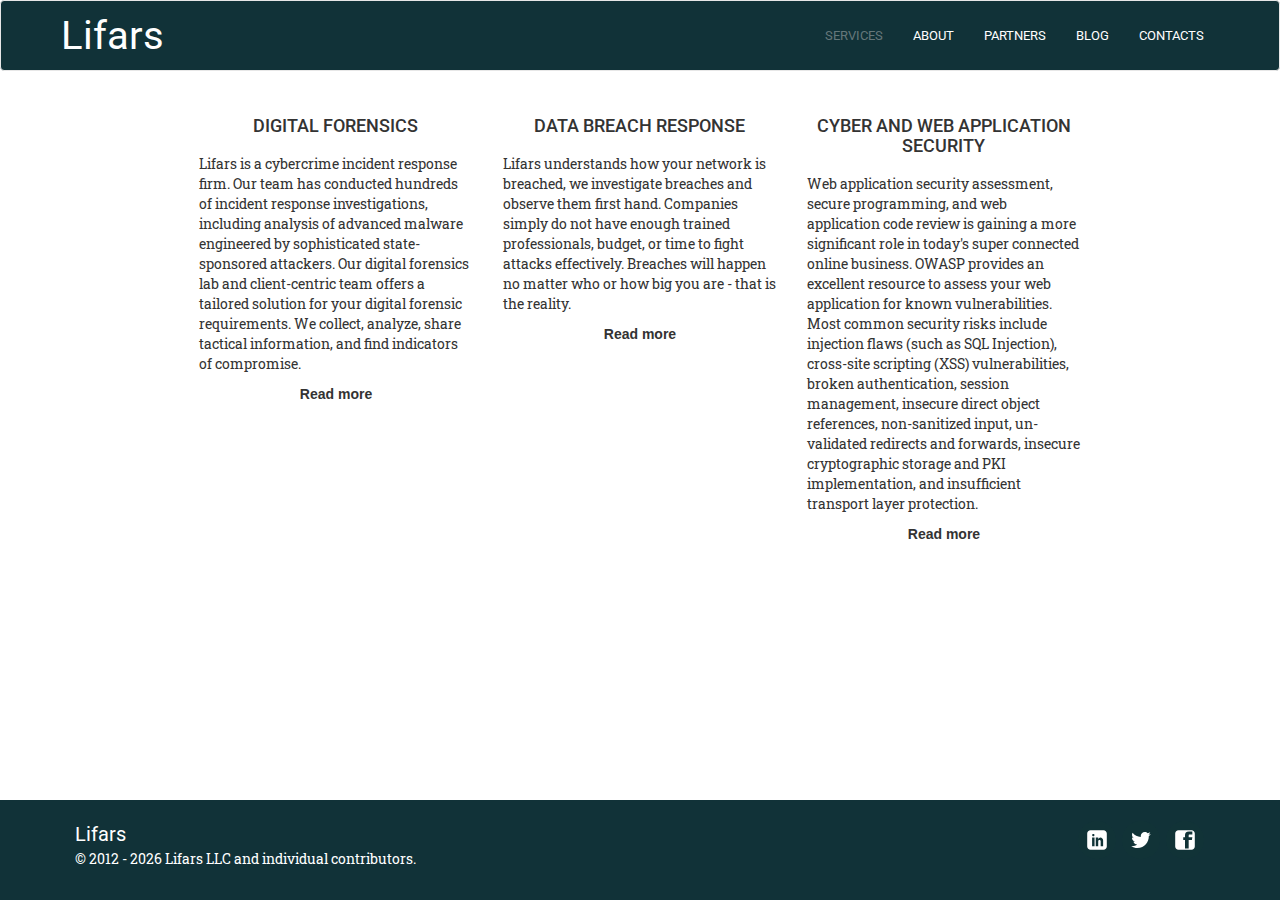
<file: services.html>
<!doctype html>
<!--[if lt IE 7]> <html class="no-js lt-ie9 lt-ie8 lt-ie7" lang="en">
    <![endif]-->
<!--[if IE 7]>    <html class="no-js lt-ie9 lt-ie8" lang="en"> <![endif]-->
<!--[if IE 8]>    <html class="no-js lt-ie9" lang="en"> <![endif]-->
<!--[if gt IE 8]><!--> <html class="no-js" lang="en"> <!--<![endif]-->
<head>
    <meta charset="utf-8">
    <meta http-equiv="X-UA-Compatible" content="IE=edge,chrome=1">
    <meta name="ROBOTS" content="all">
    <meta http-equiv="imagetoolbar" content="no">
    <meta name="MSSmartTagsPreventParsing" content="true">
    
    <title>Services | Lifars</title>
    <meta name="Copyright" content="Lifars LLC">
    <meta name="keywords" content="digital forensic, 
        data breach response, cybersecurity, cyber security, 
        web application security, new york">
    
    <!-- Favicons -->
    <link rel="shortcut icon" href="/img/favicons/favicon.ico">
    <link rel="apple-touch-icon" sizes="57x57" href="/img/favicons/apple-touch-icon-57x57.png">
    <link rel="apple-touch-icon" sizes="60x60" href="/img/favicons/apple-touch-icon-60x60.png">
    <link rel="apple-touch-icon" sizes="72x72" href="/img/favicons/apple-touch-icon-72x72.png">
    <link rel="apple-touch-icon" sizes="76x76" href="/img/favicons/apple-touch-icon-76x76.png">
    <link rel="apple-touch-icon" sizes="114x114" href="/img/favicons/apple-touch-icon-114x114.png">
    <link rel="apple-touch-icon" sizes="120x120" href="/img/favicons/apple-touch-icon-120x120.png">
    <link rel="apple-touch-icon" sizes="144x144" href="/img/favicons/apple-touch-icon-144x144.png">
    <link rel="apple-touch-icon" sizes="152x152" href="/img/favicons/apple-touch-icon-152x152.png">
    <link rel="apple-touch-icon" sizes="180x180" href="/img/favicons/apple-touch-icon-180x180.png">
    <link rel="icon" type="image/png" href="/img/favicons/favicon-32x32.png" sizes="32x32">
    <link rel="icon" type="image/png" href="/img/favicons/android-chrome-192x192.png" sizes="192x192">
    <link rel="icon" type="image/png" href="/img/favicons/favicon-96x96.png" sizes="96x96">
    <link rel="icon" type="image/png" href="/img/favicons/favicon-16x16.png" sizes="16x16">
    <link rel="manifest" href="/img/favicons/manifest.json">
    <meta name="msapplication-TileColor" content="#113238">
    <meta name="msapplication-TileImage" content="/img/favicons/mstile-144x144.png">
    <meta name="theme-color" content="#113238">
    
    <meta name="viewport" content="width=device-width">
    
    <link rel="stylesheet" type="text/css" href="//maxcdn.bootstrapcdn.com/bootstrap/3.3.4/css/bootstrap.min.css">
    <link rel="stylesheet" type="text/css" href="css/bin/style.css">
    <link rel="stylesheet" type="text/css" href="css/bin/services.css">
    <link rel="stylesheet" type="text/css" href="//fonts.googleapis.com/css?family=Roboto+Slab|Roboto">

    <!-- All JavaScript at the bottom, except this Modernizr build. -->
    <script src="js/lib/modernizr-2.0.6.min.js"></script>
</head>

<body>
    <!-- Prompt IE 6 users to install Chrome Frame. Remove this if you support
        IE 6.
        chromium.org/developers/how-tos/chrome-frame-getting-started -->
    <!--[if lt IE 7 ]>
        <p class=chromeframe>Your browser is <em>ancient!</em> 
        <a href="http://microsoft.com/ie">Upgrade to a newer browser</a> or 
        <a href="http://www.google.com/chromeframe/?redirect=true"> 
        install Google Chrome Frame</a> to experience this site. </p>
    <![endif]-->

    <div id="wrap">

    <header>
    <nav class="navbar navbar-default">
    <div class="container-fluid">
        <!-- Brand and toggle get grouped for better mobile display -->
        <div class="navbar-header">
            <button type="button" class="navbar-toggle collapsed" 
                data-toggle="collapse" 
                data-target="#navbar-collapse-1">
                
                <span class="sr-only">Toggle navigation</span>
                <span class="icon-bar top-bar"></span>
                <span class="icon-bar middle-bar"></span>
                <span class="icon-bar bottom-bar"></span>
            </button>
            <a class="navbar-brand" href="index.html">Lifars</a>
        </div>

        <!-- Links for toggling -->
        <div class="collapse navbar-collapse" id="navbar-collapse-1">
            <ul class="nav navbar-nav navbar-right">
            <li class="active"><a href="#">Services</a></li>
            <li><a href="about.html">About</a></li>
            <li><a href="partners.html">Partners</a></li>
            <li><a href="#">Blog</a></li>
            <li><a href="contacts.html">Contacts</a></li>
            </ul>
        </div>
    </div>
    </nav>
    </header>
    
    <div class="container">
    
    <div id="info-blocks">
    <div id="forensics-block" class="col-md-4">
        <a href="forensics.html"><h4>Digital Forensics</h4></a>
        <p>Lifars is a cybercrime incident response firm. 
            Our team has conducted hundreds of incident response investigations, 
            including analysis of advanced malware engineered by sophisticated 
            state-sponsored attackers. Our digital forensics lab and 
            client-centric team offers a tailored solution for your digital 
            forensic requirements. We collect, analyze, share tactical 
            information, and find indicators of compromise.</p>
        <div class="read-more">
            <a href="forensics.html"><b>Read more</b></a>
        </div>
    </div>
    
    <div id="breach-block" class="col-md-4">
        <a href="response.html"><h4>Data Breach Response</h4></a>
        <p>Lifars understands how your network is breached, we investigate 
            breaches and observe them first hand. Companies simply do not have 
            enough trained professionals, budget, or time to fight attacks 
            effectively. Breaches will happen no matter who or how big you are - 
            that is the reality.</p>
        <div class="read-more">
            <a href="response.html"><b>Read more</b></a>
        </div>
    </div>
    
    <div id="application-block" class="col-md-4">
        <a href="security.html"><h4>Cyber and Web Application Security</h4></a>
        <p>Web application security assessment, secure programming, and web 
            application code review is gaining a more significant role in 
            today's super connected online business. OWASP provides an 
            excellent resource to assess your web application for known 
            vulnerabilities. Most common security risks include injection 
            flaws (such as SQL Injection), cross-site scripting (XSS) 
            vulnerabilities, broken authentication, session management, 
            insecure direct object references, non-sanitized input, 
            un-validated redirects and forwards, insecure cryptographic storage 
            and PKI implementation, and insufficient transport layer protection.
            </p>
        <div class="read-more">
            <a href="security.html"><b>Read more</b></a>
        </div>
    </div>
    </div>
    
    </div> <!-- /container -->
    </div> <!-- /wrap -->

    <div id="footer">
        <div class="col-md-6">
            <div>
                <a class="footer-brand" href="index.html">Lifars</a>
            </div>
            <p id="copyright"></p>
        </div>
        
        <div class="col-md-6" 
            style="text-align: right; background-color: #113238;">
            
            <div id="social-bar">
                <a href="https://www.linkedin.com/company/lifars/">
                    <img src="img/social-icons/linkedin.svg"/>
                </a>
                
                <a href="https://twitter.com/LifarsLLC">
                    <img src="img/social-icons/twitter.svg"/>
                </a>
                
                <a href="https://facebook.com/LifarsLLC">
                    <img src="img/social-icons/facebook-square.svg"/>
                </a>
            </div>
        </div>
    </div>

    <!-- JavaScript at the bottom for fast page loading -->
    <script src="https://ajax.googleapis.com/ajax/libs/jquery/1.11.3/jquery.min.js"></script>
    <script src="//netdna.bootstrapcdn.com/bootstrap/3.3.4/js/bootstrap.min.js"></script>
    <script>
        document.getElementById("copyright").innerHTML = 
            "© 2012 - " + new Date().getFullYear() + 
            " Lifars LLC and individual contributors.";
    </script>
</body>
</html>
</file>
<file: stylesheets/stylesheet.css>
* {
  box-sizing: border-box; }

body {
  padding: 0;
  margin: 0;
  font-family: "Open Sans", "Helvetica Neue", Helvetica, Arial, sans-serif;
  font-size: 16px;
  line-height: 1.5;
  color: #606c71; }

a {
  color: #1e6bb8;
  text-decoration: none; }
  a:hover {
    text-decoration: underline; }

.btn {
  display: inline-block;
  margin-bottom: 1rem;
  color: rgba(255, 255, 255, 0.7);
  background-color: rgba(255, 255, 255, 0.08);
  border-color: rgba(255, 255, 255, 0.2);
  border-style: solid;
  border-width: 1px;
  border-radius: 0.3rem;
  transition: color 0.2s, background-color 0.2s, border-color 0.2s; }
  .btn + .btn {
    margin-left: 1rem; }

.btn:hover {
  color: rgba(255, 255, 255, 0.8);
  text-decoration: none;
  background-color: rgba(255, 255, 255, 0.2);
  border-color: rgba(255, 255, 255, 0.3); }

@media screen and (min-width: 64em) {
  .btn {
    padding: 0.75rem 1rem; } }

@media screen and (min-width: 42em) and (max-width: 64em) {
  .btn {
    padding: 0.6rem 0.9rem;
    font-size: 0.9rem; } }

@media screen and (max-width: 42em) {
  .btn {
    display: block;
    width: 100%;
    padding: 0.75rem;
    font-size: 0.9rem; }
    .btn + .btn {
      margin-top: 1rem;
      margin-left: 0; } }

.page-header {
  color: #fff;
  text-align: center;
  background-color: #159957;
  background-image: linear-gradient(120deg, #155799, #159957); }

@media screen and (min-width: 64em) {
  .page-header {
    padding: 5rem 6rem; } }

@media screen and (min-width: 42em) and (max-width: 64em) {
  .page-header {
    padding: 3rem 4rem; } }

@media screen and (max-width: 42em) {
  .page-header {
    padding: 2rem 1rem; } }

.project-name {
  margin-top: 0;
  margin-bottom: 0.1rem; }

@media screen and (min-width: 64em) {
  .project-name {
    font-size: 3.25rem; } }

@media screen and (min-width: 42em) and (max-width: 64em) {
  .project-name {
    font-size: 2.25rem; } }

@media screen and (max-width: 42em) {
  .project-name {
    font-size: 1.75rem; } }

.project-tagline {
  margin-bottom: 2rem;
  font-weight: normal;
  opacity: 0.7; }

@media screen and (min-width: 64em) {
  .project-tagline {
    font-size: 1.25rem; } }

@media screen and (min-width: 42em) and (max-width: 64em) {
  .project-tagline {
    font-size: 1.15rem; } }

@media screen and (max-width: 42em) {
  .project-tagline {
    font-size: 1rem; } }

.main-content :first-child {
  margin-top: 0; }
.main-content img {
  max-width: 100%; }
.main-content h1, .main-content h2, .main-content h3, .main-content h4, .main-content h5, .main-content h6 {
  margin-top: 2rem;
  margin-bottom: 1rem;
  font-weight: normal;
  color: #159957; }
.main-content p {
  margin-bottom: 1em; }
.main-content code {
  padding: 2px 4px;
  font-family: Consolas, "Liberation Mono", Menlo, Courier, monospace;
  font-size: 0.9rem;
  color: #383e41;
  background-color: #f3f6fa;
  border-radius: 0.3rem; }
.main-content pre {
  padding: 0.8rem;
  margin-top: 0;
  margin-bottom: 1rem;
  font: 1rem Consolas, "Liberation Mono", Menlo, Courier, monospace;
  color: #567482;
  word-wrap: normal;
  background-color: #f3f6fa;
  border: solid 1px #dce6f0;
  border-radius: 0.3rem; }
  .main-content pre > code {
    padding: 0;
    margin: 0;
    font-size: 0.9rem;
    color: #567482;
    word-break: normal;
    white-space: pre;
    background: transparent;
    border: 0; }
.main-content .highlight {
  margin-bottom: 1rem; }
  .main-content .highlight pre {
    margin-bottom: 0;
    word-break: normal; }
.main-content .highlight pre, .main-content pre {
  padding: 0.8rem;
  overflow: auto;
  font-size: 0.9rem;
  line-height: 1.45;
  border-radius: 0.3rem; }
.main-content pre code, .main-content pre tt {
  display: inline;
  max-width: initial;
  padding: 0;
  margin: 0;
  overflow: initial;
  line-height: inherit;
  word-wrap: normal;
  background-color: transparent;
  border: 0; }
  .main-content pre code:before, .main-content pre code:after, .main-content pre tt:before, .main-content pre tt:after {
    content: normal; }
.main-content ul, .main-content ol {
  margin-top: 0; }
.main-content blockquote {
  padding: 0 1rem;
  margin-left: 0;
  color: #819198;
  border-left: 0.3rem solid #dce6f0; }
  .main-content blockquote > :first-child {
    margin-top: 0; }
  .main-content blockquote > :last-child {
    margin-bottom: 0; }
.main-content table {
  display: block;
  width: 100%;
  overflow: auto;
  word-break: normal;
  word-break: keep-all; }
  .main-content table th {
    font-weight: bold; }
  .main-content table th, .main-content table td {
    padding: 0.5rem 1rem;
    border: 1px solid #e9ebec; }
.main-content dl {
  padding: 0; }
  .main-content dl dt {
    padding: 0;
    margin-top: 1rem;
    font-size: 1rem;
    font-weight: bold; }
  .main-content dl dd {
    padding: 0;
    margin-bottom: 1rem; }
.main-content hr {
  height: 2px;
  padding: 0;
  margin: 1rem 0;
  background-color: #eff0f1;
  border: 0; }

@media screen and (min-width: 64em) {
  .main-content {
    max-width: 64rem;
    padding: 2rem 6rem;
    margin: 0 auto;
    font-size: 1.1rem; } }

@media screen and (min-width: 42em) and (max-width: 64em) {
  .main-content {
    padding: 2rem 4rem;
    font-size: 1.1rem; } }

@media screen and (max-width: 42em) {
  .main-content {
    padding: 2rem 1rem;
    font-size: 1rem; } }

.site-footer {
  padding-top: 2rem;
  margin-top: 2rem;
  border-top: solid 1px #eff0f1; }

.site-footer-owner {
  display: block;
  font-weight: bold; }

.site-footer-credits {
  color: #819198; }

@media screen and (min-width: 64em) {
  .site-footer {
    font-size: 1rem; } }

@media screen and (min-width: 42em) and (max-width: 64em) {
  .site-footer {
    font-size: 1rem; } }

@media screen and (max-width: 42em) {
  .site-footer {
    font-size: 0.9rem; } }
</file>
<file: stylesheets/github-light.css>
/*
   Copyright 2014 GitHub Inc.

   Licensed under the Apache License, Version 2.0 (the "License");
   you may not use this file except in compliance with the License.
   You may obtain a copy of the License at

       http://www.apache.org/licenses/LICENSE-2.0

   Unless required by applicable law or agreed to in writing, software
   distributed under the License is distributed on an "AS IS" BASIS,
   WITHOUT WARRANTIES OR CONDITIONS OF ANY KIND, either express or implied.
   See the License for the specific language governing permissions and
   limitations under the License.

*/

.pl-c /* comment */ {
  color: #969896;
}

.pl-c1      /* constant, markup.raw, meta.diff.header, meta.module-reference, meta.property-name, support, support.constant, support.variable, variable.other.constant */,
.pl-s .pl-v /* string variable */ {
  color: #0086b3;
}

.pl-e  /* entity */,
.pl-en /* entity.name */ {
  color: #795da3;
}

.pl-s .pl-s1 /* string source */,
.pl-smi      /* storage.modifier.import, storage.modifier.package, storage.type.java, variable.other, variable.parameter.function */ {
  color: #333;
}

.pl-ent /* entity.name.tag */ {
  color: #63a35c;
}

.pl-k /* keyword, storage, storage.type */ {
  color: #a71d5d;
}

.pl-pds              /* punctuation.definition.string, string.regexp.character-class */,
.pl-s                /* string */,
.pl-s .pl-pse .pl-s1 /* string punctuation.section.embedded source */,
.pl-sr               /* string.regexp */,
.pl-sr .pl-cce       /* string.regexp constant.character.escape */,
.pl-sr .pl-sra       /* string.regexp string.regexp.arbitrary-repitition */,
.pl-sr .pl-sre       /* string.regexp source.ruby.embedded */ {
  color: #183691;
}

.pl-v /* variable */ {
  color: #ed6a43;
}

.pl-id /* invalid.deprecated */ {
  color: #b52a1d;
}

.pl-ii /* invalid.illegal */ {
  background-color: #b52a1d;
  color: #f8f8f8;
}

.pl-sr .pl-cce /* string.regexp constant.character.escape */ {
  color: #63a35c;
  font-weight: bold;
}

.pl-ml /* markup.list */ {
  color: #693a17;
}

.pl-mh        /* markup.heading */,
.pl-mh .pl-en /* markup.heading entity.name */,
.pl-ms        /* meta.separator */ {
  color: #1d3e81;
  font-weight: bold;
}

.pl-mq /* markup.quote */ {
  color: #008080;
}

.pl-mi /* markup.italic */ {
  color: #333;
  font-style: italic;
}

.pl-mb /* markup.bold */ {
  color: #333;
  font-weight: bold;
}

.pl-md /* markup.deleted, meta.diff.header.from-file */ {
  background-color: #ffecec;
  color: #bd2c00;
}

.pl-mi1 /* markup.inserted, meta.diff.header.to-file */ {
  background-color: #eaffea;
  color: #55a532;
}

.pl-mdr /* meta.diff.range */ {
  color: #795da3;
  font-weight: bold;
}

.pl-mo /* meta.output */ {
  color: #1d3e81;
}
</file>
<file: gingeleski-lifars.com-6715959/css/bin/style.css>
.navbar {
  color: #113238;
  background-color: #113238;
  padding-left: 3.5%;
  padding-right: 3.5%;
}

.navbar-brand {
  color: #fff !important;
  font-size: 4rem;
  font-family: "Roboto", Corbel, Avenir, "Lucida Grande", "Lucida Sans", sans-serif;
  font-weight: 400;
  padding-top: 2.5rem;
  padding-bottom: 4.4rem;
}

.footer-brand {
  color: #fff;
  font-family: "Roboto", Corbel, Avenir, "Lucida Grande", "Lucida Sans", sans-serif;
  font-size: 2rem;
}

.copyright a {
  color: #fff;
}

.footer-brand:hover, .copyright a:hover {
  text-decoration: none;
  color: #fff;
}

ul.nav a {
  color: #fff !important;
  text-transform: uppercase;
  font-family: "Roboto", Corbel, Avenir, "Lucida Grande", "Lucida Sans", sans-serif;
  font-size: 1.3rem;
  padding-top: 2.5rem;
}

ul.nav a:hover {
  color: #c6cecf !important;
}

.navbar-nav > .active > a {
    color: #65777a !important;
    background-color: transparent !important;
}

.navbar-nav > .active > a:hover {
    color: #65777a !important;
}

.icon-bar {
  background-color: #fff !important;
}

.navbar-toggle {
  border: none;
  background: transparent !important;
  margin-top: 2rem;
}

.navbar-toggle:hover {
  background: transparent !important;
}

.navbar-toggle .icon-bar {
  width: 22px;
  transition: all 0.2s;
}

.navbar-toggle .top-bar {
  transform: rotate(45deg);
  transform-origin: 10% 10%;
}

.navbar-toggle .middle-bar {
  opacity: 0;
}

.navbar-toggle .bottom-bar {
  transform: rotate(-45deg);
  transform-origin: 10% 90%;
}

.navbar-toggle.collapsed .top-bar {
  transform: rotate(0);
}

.navbar-toggle.collapsed .middle-bar {
  opacity: 1;
}

.navbar-toggle.collapsed .bottom-bar {
  transform: rotate(0);
}

h4 {
  text-transform: uppercase;
  text-align: center;
  font-family: "Roboto";
}

p {
  font-family: "Roboto Slab";
}

/* Below has to do with the sticky footer
-------------------------------------------------- */

html,
body {
  height: 100%;
  /* The html and body elements cannot have any padding or margin. */
}

/* Wrapper for page content to push down footer */
/* This includes navbar, then for page content do a container */
#wrap {
  min-height: 100%;
  height: auto;
  margin: 0 auto -10rem; /* Negative indent by footer height */
  padding: 0 0 10rem; /* Negative indent by footer height */
}

#footer {
  height: 10rem; /* Footer height */
  background-color: #113238;
  width: 100%;
  padding: 2rem 4.7% 2rem 4.7%;
  color: #fff;
  bottom: 0;
  left: 0;
  right: 0;
}

#social-bar > a > img {
  height: 4rem;
  width: 4rem;
}
</file>
<file: gingeleski-lifars.com-6715959/css/bin/index.css>
#tagcloud {
  padding: 1.5rem 17% 0 17%;
  text-align: center;
  font-weight: bolder;
  line-height: 1.5em;
}

#tag01 {
  font-family: Courier;
  font-size: 1.7rem;
  color: #0f414a;
}

#tag02 {
  font-family: Arial; 
  font-size: 2.7rem;
  color: #a2b0b3;
}

#tag03 {
  font-family: Arial; 
  font-size: 2.1rem;
  color: #337ab7;
}

#tag04 {
  font-family: Verdana; 
  font-size: 1.3rem;
  color: #a0a3a3;
}

#tag05 {
  font-family: Helvetica; 
  font-size: 1.9rem;
  color: #434545;
}

#tag06 {
  font-family: Helvetica; 
  font-size: 2.4rem;
  color: #a0a0a0;
}

#tag07 {
  font-family: Verdana; 
  font-size: 1.3rem;
  color: #0f414a;
}

#tag08 {
  font-family: Times New Roman; 
  font-size: 2rem;
  color: #2c91a3;
}

#tag09 {
  font-family: Verdana; 
  font-size: 1.3rem;
  color: #a0a0a0;
}

#tag10 {
  font-family: Verdana; 
  font-size: 1.3rem;
  color: #a0a0a0;
}

#tag11 {
  font-family: Courier; 
  font-size: 2.1rem;
  color: #4c5c5e;
}

#tag12 {
  font-family: Verdana;
  font-size: 1.5rem;
  color: #337ab7;
}

#tag01:hover, #tag02:hover, #tag03:hover, #tag04:hover, #tag05:hover,
#tag06:hover, #tag07:hover, #tag08:hover, #tag09:hover, #tag10:hover,
#tag11:hover, #tag12:hover {
    color: #a33e2c;
    text-decoration: none;
}

#summary {
  padding: 3.1rem 17% 2.5rem 17%;
  font-family: "Roboto Slab";
  font-size: 1.7rem;
  text-align: center;
}

#blog-link {
  text-decoration: none;
  color: #333;
}
</file>
<file: css/bin/style.css>
.navbar {
  color: #113238;
  background-color: #113238;
  padding-left: 3.5%;
  padding-right: 3.5%;
}

.navbar-brand {
  color: #fff !important;
  font-size: 4rem;
  font-family: "Roboto", Corbel, Avenir, "Lucida Grande", "Lucida Sans", sans-serif;
  font-weight: 400;
  padding-top: 2.5rem;
  padding-bottom: 4.4rem;
}

.footer-brand {
  color: #fff;
  font-family: "Roboto", Corbel, Avenir, "Lucida Grande", "Lucida Sans", sans-serif;
  font-size: 2rem;
}

.copyright a {
  color: #fff;
}

.footer-brand:hover, .copyright a:hover {
  text-decoration: none;
  color: #fff;
}

ul.nav a {
  color: #fff !important;
  text-transform: uppercase;
  font-family: "Roboto", Corbel, Avenir, "Lucida Grande", "Lucida Sans", sans-serif;
  font-size: 1.3rem;
  padding-top: 2.5rem;
}

ul.nav a:hover {
  color: #c6cecf !important;
}

.navbar-nav > .active > a {
    color: #65777a !important;
    background-color: transparent !important;
}

.navbar-nav > .active > a:hover {
    color: #65777a !important;
}

.icon-bar {
  background-color: #fff !important;
}

.navbar-toggle {
  border: none;
  background: transparent !important;
  margin-top: 2rem;
}

.navbar-toggle:hover {
  background: transparent !important;
}

.navbar-toggle .icon-bar {
  width: 22px;
  transition: all 0.2s;
}

.navbar-toggle .top-bar {
  transform: rotate(45deg);
  transform-origin: 10% 10%;
}

.navbar-toggle .middle-bar {
  opacity: 0;
}

.navbar-toggle .bottom-bar {
  transform: rotate(-45deg);
  transform-origin: 10% 90%;
}

.navbar-toggle.collapsed .top-bar {
  transform: rotate(0);
}

.navbar-toggle.collapsed .middle-bar {
  opacity: 1;
}

.navbar-toggle.collapsed .bottom-bar {
  transform: rotate(0);
}

h4 {
  text-transform: uppercase;
  text-align: center;
  font-family: "Roboto";
}

p {
  font-family: "Roboto Slab";
}

/* Below has to do with the sticky footer
-------------------------------------------------- */

html,
body {
  height: 100%;
  /* The html and body elements cannot have any padding or margin. */
}

/* Wrapper for page content to push down footer */
/* This includes navbar, then for page content do a container */
#wrap {
  min-height: 100%;
  height: auto;
  margin: 0 auto -10rem; /* Negative indent by footer height */
  padding: 0 0 10rem; /* Negative indent by footer height */
}

#footer {
  height: 10rem; /* Footer height */
  background-color: #113238;
  width: 100%;
  padding: 2rem 4.7% 2rem 4.7%;
  color: #fff;
  bottom: 0;
  left: 0;
  right: 0;
}

#social-bar > a > img {
  height: 4rem;
  width: 4rem;
}
</file>
<file: css/bin/about.css>
.col-md-12 {
    padding: 0 10% 3% 10%;
}

#about-block {
    padding-top: 1.5rem;
}

#lifars-block {
    margin-top: -1.5%;
}

h4 {
    padding-bottom: 2%;
}

p {
    font-size: 1.5rem;
    padding-bottom: 1%;
}

b {
    font-weight: bold;
    font-family: sans-serif;
}
</file>
<file: css/bin/contacts.css>
#contact-block {
    padding-top: 1.5rem;
}

a:hover {
    text-decoration: none;
}

#office-data {
    text-align: center;
    padding-bottom: 3rem;
}

form {
    padding: 2rem 20% 4rem 20%;
    text-align: center;
}
</file>
<file: css/bin/service-pages.css>
.container {
    padding-top: 1.5rem;
}

#subtitles {
    text-align: center;
    padding-top: 1.1rem;
    padding-bottom: 4%;
}

a:hover {
    text-decoration: none;
}

.col-md-12 {
    padding: 0 10% 3% 10%;
}

p {
    font-size: 1.5rem;
    padding-bottom: 1%;
}

b {
    font-weight: bold;
    font-family: sans-serif;
}
</file>
<file: css/bin/partners.css>
#cyberunited-block {
    padding: 1.5rem 10% 0 10%;
    font-size: 1.5rem;
}

#cyberunited-img {
    display: block;
    margin-left: auto;
    margin-right: auto;
    width: 50em;
    max-width: 70%;
    padding-top: 2rem;
    padding-bottom: 2rem;
}
</file>
<file: css/bin/services.css>
p {
    text-align: left;
}

h4, .read-more {
    text-align: center;
}

h4 {
    padding-bottom: 3%;
}

.read-more {
    padding-bottom: 10%;
}

#info-blocks {
    padding-top: 1.5rem;
    padding-left: 10%;
    padding-right: 10%;
}

a {
    color: #333;
}

a:hover {
    color: #333;
    text-decoration: none;
}

#application-block {
    padding-bottom: 2rem;
}
</file>
